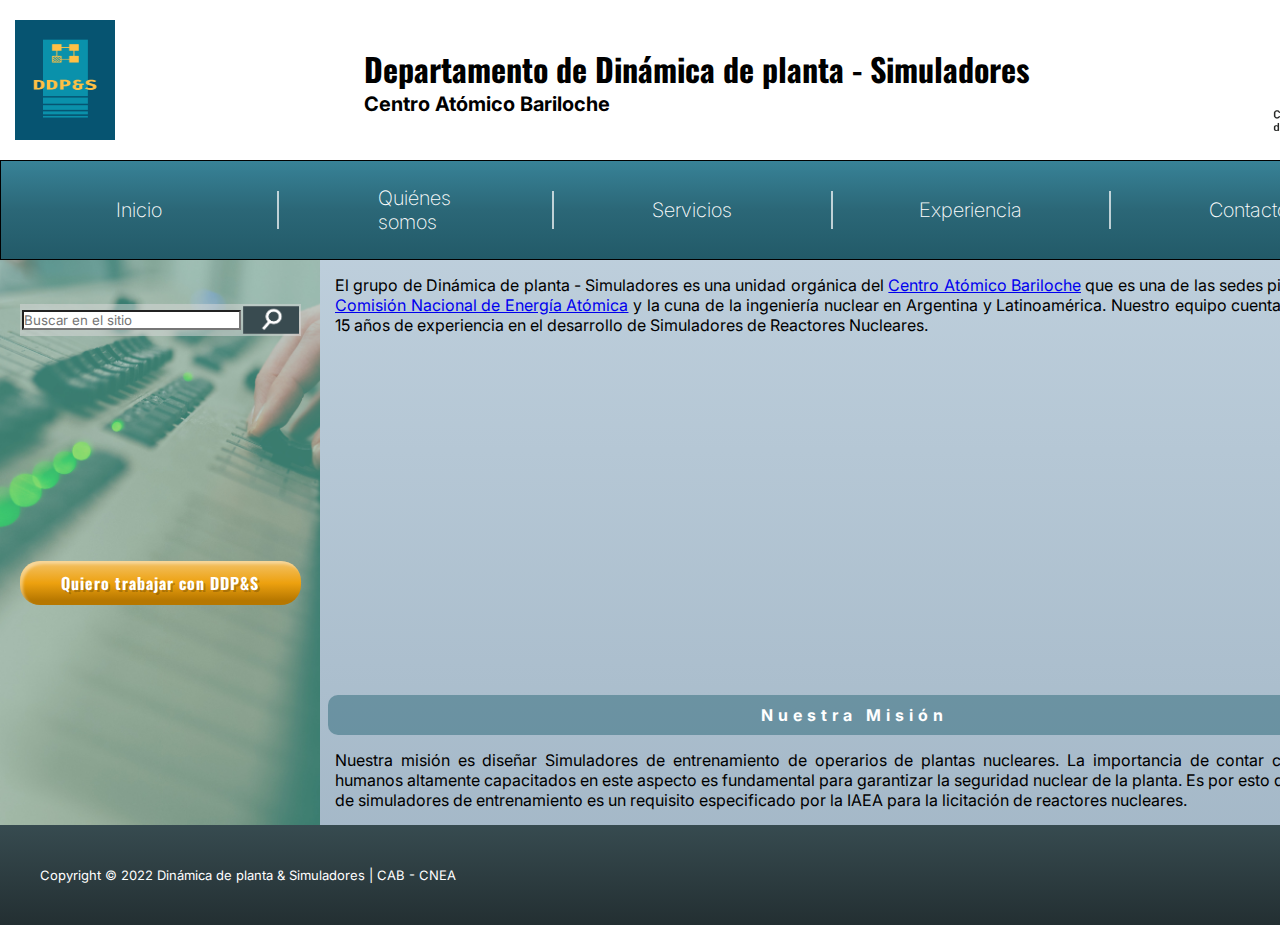
<file: index.html>
<!DOCTYPE html>
<html lang="en">

<head>
    <meta charset="UTF-8">
    <meta http-equiv="X-UA-Compatible" content="IE=edge">
    <meta name="viewport" content="width=device-width, initial-scale=1.0">
    <meta keywords="Dinámica de Planta, Control, Tecnología, Reactores Nucleares, Reactor Nuclear, CNEA, Simuladores"><!--las keywords van separadas por comas--> 
    <meta name="description" content="Bienvenido al sitio web del grupo de dinámica de planta y Simuladores del Centro Atómico Bariloche. Nuestra misión es crear simuladores de entrenamiento para operarios de reactores nucleares de investigación y de potencia.">
    <title>Dinámica de planta y Simuladores</title>
    <!-- link de bootstrap -->
    <!--tiene que ir ARRIBA del link a nuestro stylesheet para poder pisar los estilos nativos de bootstrap-->
     <link
    href="https://cdn.jsdelivr.net/npm/bootstrap@5.2.0-beta1/dist/css/bootstrap.min.css"
    rel="stylesheet"
    integrity="sha384-0evHe/X+R7YkIZDRvuzKMRqM+OrBnVFBL6DOitfPri4tjfHxaWutUpFmBp4vmVor"
    crossorigin="anonymous"
    />

    <!-- Ícono de pestaña -->
    <link rel="shortcut icon" href="media/Logo_DDPYS_v2.png">
    <link rel="stylesheet" href="css/styles.css">
</head>

<body>
    <header>
    <!--Esto va arriba de la página web-->
        <img id="logo_DDPyS" src="media/Logo_DDPYS_v2_narrow.png" alt="Logo DDP&S" width="80px" height="120px">
        <section class="titles">
            <h1>Departamento de Dinámica de planta - Simuladores</h1>
            <h2>Centro Atómico Bariloche</h2>  
        </section>
        <img class="logo" src="media/logo_CNEA_texto.png" alt="Logo CNEA" width="120px" height="120px">
        <img class="logoMobile" src="media/logo_CNEA_vectorial.png" alt="Logo CNEA" width="120px" height="120px">               
    </header>
    <nav id="desktopNav">
        <!-- Listas -->
        <!-- Lista Desordenada de enlaces relativos -->
        <ul class="navMenu">
            <li class="navButton">
                <a class="menuItem" href="index.html">Inicio</a>
            </li>
            <li class="navButtonDiv">
                <a class="menuItem" href="pages/quienes_somos.html">Quiénes somos</a>
            </li>
            <li class="navButtonDiv">
                <a class="menuItem" href="pages/servicios.html">Servicios</a>
            </li>
            <li class="navButtonDiv">
                <a class="menuItem" href="pages/experiencia.html">Experiencia</a>
            </li>
            <li class="navButtonDiv">
                <a class="menuItem" href="pages/contacto.html">Contacto</a>
            </li>
        </ul>
    </nav>
    <nav class="navbar navbar-expand-lg navbar-dark" id="mobileNav" ><!--comentario para ejemplo github--> 
        <!-- Listas -->
        <!-- Lista Desordenada de enlaces relativos -->
        <div class="container-fluid">
            <div class="mainMenuMobile">
                <button class="navbar-toggler" type="button" data-bs-toggle="collapse" data-bs-target="#navbarTogglerDemo02" aria-controls="navbarTogglerDemo02" aria-expanded="true" aria-label="Toggle navigation">
                    Menú principal<!--cómo evito que se forme un recuadro blanco cuando lo cliqueo?-->
                </button>
                | <!-- divisor provisorio-->
                <button class="navbar-toggler" type="button" data-bs-toggle="collapse" data-bs-target="#navbarTogglerDemo03" aria-controls="navbarTogglerDemo02" aria-expanded="true" aria-label="Toggle navigation">
                    <input type="image" src="media/search_button.png" height="40px" width="80">
                </button>
            </div>
            <div class="collapse navbar-collapse" id="navbarTogglerDemo02">
                <ul class="navbar-nav me-auto mb-2 mb-lg-0">
                    <li class="nav-item">
                        <a class="nav-link disabled" href="index.html">Inicio</a></a>
                    </li>
                    <li class="nav-item">
                        <a class="nav-link" href="pages/quienes_somos.html">Quiénes somos</a></a>
                    </li>
                    <li class="nav-item">
                        <a class="nav-link" href="pages/servicios.html">Servicios</a></a>
                    </li>
                    <li class="nav-item">
                        <a class="nav-link" href="pages/experiencia.html">Experiencia</a>
                    </li>
                    <li class="nav-item">
                        <a class="nav-link"  href="pages/contacto.html">Contacto</a>
                    </li>
                </ul>
            </div>
            <div class="collapse navbar-collapse" id="navbarTogglerDemo03">
                <form class="d-flex" role="search" class="searchBar">
                    <input class="form-control me-2" type="search" placeholder="Buscar en el sitio" aria-label="Search">
                </form>
            </div>
        </div>
    </nav>
    <aside>
        <!-- Barra de búsqueda -->
        <form class="searchBar" action="" method="GET" enctype="multipart/form-data">
            <input class="searchField" type="text" placeholder="Buscar en el sitio">
            <input class="searchIcon" type="image" src="media/search_button.png">
        </form>
        <!--Boton quiero trabajar con DDP&S-->
        <a class="enfasisButton" href="pages/contacto.html">Quiero trabajar con DDP&S</a> 
        <!--Si es posible, dentro del alcance del curso, sería bueno que ya rellene automáticamente algunos campos si se accede a contacto desde este botón-->      
    </aside>
    <article>    
        <!--Parrafo de presentación-->
        <div id="articleTop">
            <a class="enfasisButtonBody" href="pages/contacto.html">Quiero trabajar con<br>DDP&S</a> 
            <p>
                El grupo de Dinámica de planta - Simuladores es una unidad orgánica del 
                <a href="https://www.argentina.gob.ar/cnea/cab" target="_blank">Centro Atómico Bariloche</a> que es una 
                de las sedes pioneras de la <a href="https://www.argentina.gob.ar/cnea" target="_blank">Comisión Nacional de Energía Atómica</a> 
                y la cuna de la ingeniería nuclear en Argentina y Latinoamérica. Nuestro equipo cuenta con más de 15 años de 
                experiencia en el desarrollo de Simuladores de Reactores Nucleares.
            </p>
            <iframe class="videoDesktop" width="560px" height="315px" src="https://www.youtube.com/embed/nq5BExjtbso" title="YouTube video player" frameborder="0" allow="accelerometer; autoplay; clipboard-write; encrypted-media; gyroscope; picture-in-picture" allowfullscreen></iframe>
            <iframe class="videoMobile" width="316px" height="180px" src="https://www.youtube.com/embed/nq5BExjtbso" title="YouTube video player" frameborder="0" allow="accelerometer; autoplay; clipboard-write; encrypted-media; gyroscope; picture-in-picture" allowfullscreen></iframe>
        </div>
        <h3 class="subtitle">Nuestra Misión</h3>
        <p>
            Nuestra misión es diseñar Simuladores de entrenamiento de operarios de plantas
            nucleares. La importancia de contar con recursos humanos altamente capacitados en
            este aspecto es fundamental para garantizar la seguridad nuclear de la planta. Es por esto que el diseño de
            simuladores de entrenamiento es un requisito especificado por la IAEA para la licitación de
            reactores nucleares. 
        </p>
    </article>
    <footer id="pie">
        Copyright © 2022 Dinámica de planta & Simuladores | CAB - CNEA
    </footer>
    <!-- JavaScript Bundle with Popper -->
    <script
        src="https://cdn.jsdelivr.net/npm/bootstrap@5.2.0-beta1/dist/js/bootstrap.bundle.min.js"
        integrity="sha384-pprn3073KE6tl6bjs2QrFaJGz5/SUsLqktiwsUTF55Jfv3qYSDhgCecCxMW52nD2"
        crossorigin="anonymous">
    </script>
    <script>var scroll = new SmoothScroll('a[href*="#"]');</script>
</body>
</html>
</file>
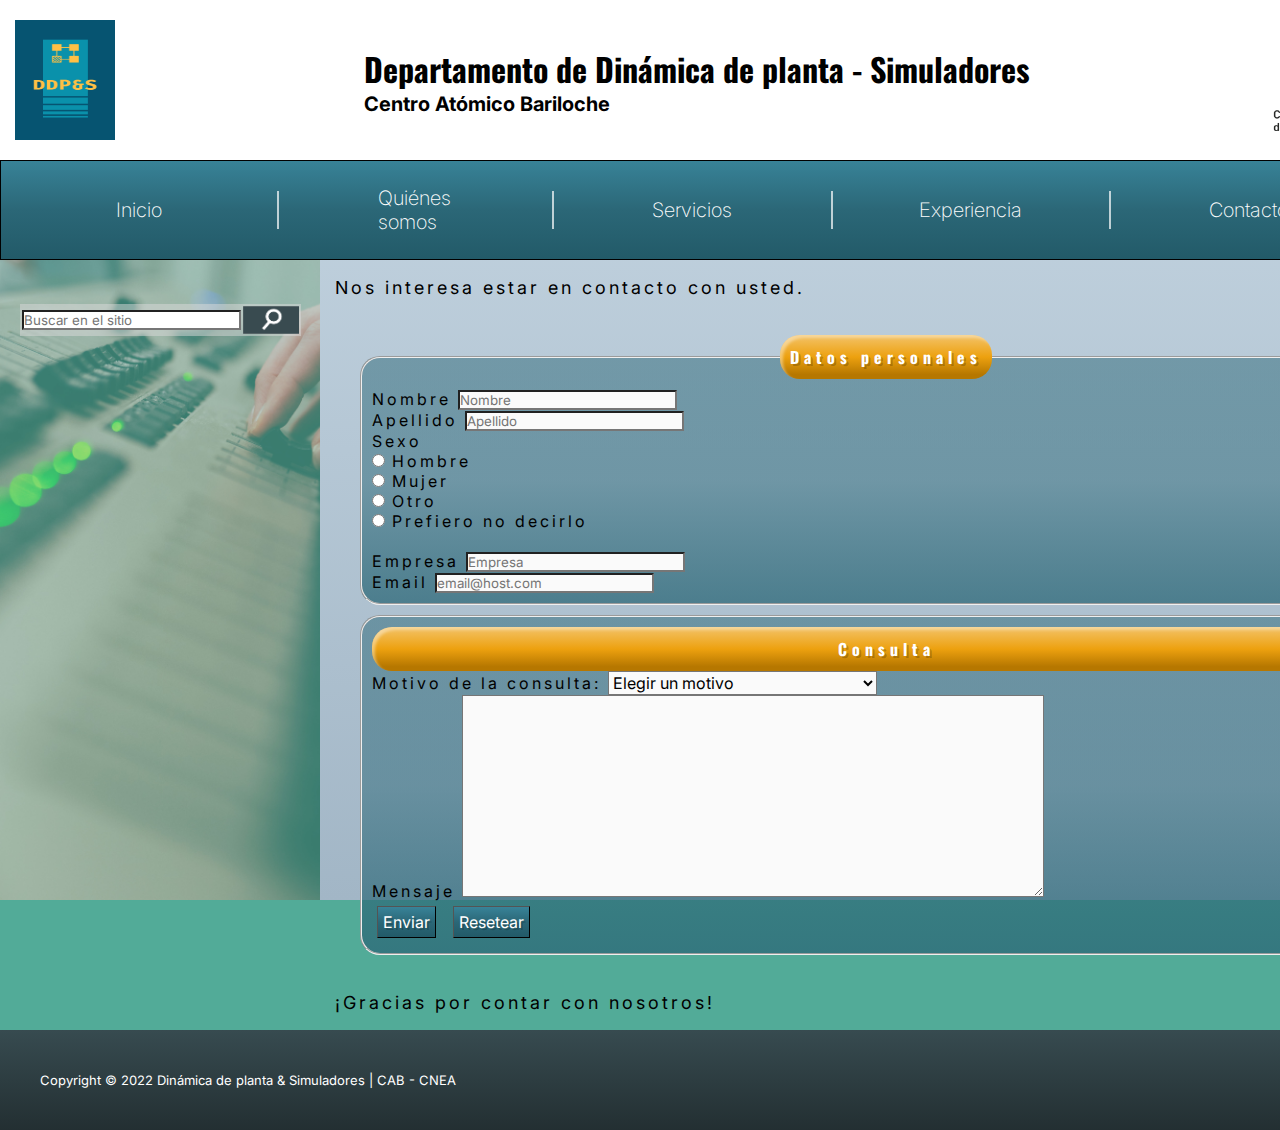
<file: pages/contacto.html>
<!DOCTYPE html>
<html lang="en">

<head>
    <meta charset="UTF-8">
    <meta http-equiv="X-UA-Compatible" content="IE=edge">
    <meta name="viewport" content="width=device-width, initial-scale=1.0">
    <meta keywords="Dinámica de Planta, Simuladores, Control, CNEA, Comisión Nacional de Energía Atómica, Simuladores, Contacto">
    <meta name="description" content="Nos interesa estar en contacto con usted y responder sus consultas. Contáctenos para realizar una visita a nuestras instalaciones, solicitar un servicio o si está interesado en formar parte de nuestro equipo.">
    <title>DDP&S - Contacto</title>
    <!-- link de bootstrap -->
    <!--tiene que ir ARRIBA del link a nuestro stylesheet para poder pisar los estilos nativos de bootstrap-->
    <link
    href="https://cdn.jsdelivr.net/npm/bootstrap@5.2.0-beta1/dist/css/bootstrap.min.css"
    rel="stylesheet"
    integrity="sha384-0evHe/X+R7YkIZDRvuzKMRqM+OrBnVFBL6DOitfPri4tjfHxaWutUpFmBp4vmVor"
    crossorigin="anonymous"
    />
    <!-- Ícono de pestaña -->
    <link rel="shortcut icon" href="../media/Logo_DDPYS_v2.png">
    <link rel="stylesheet" href="../css/styles.css">
</head>

<body>
    <header>
        <!--Esto va arriba de la página web-->
        <img id="logo_DDPyS" src="../media/Logo_DDPYS_v2_narrow.png" alt="Logo DDP&S" width="80px" height="120">
        <section class="titles">
            <h1>Departamento de Dinámica de planta - Simuladores</h1>
            <h2>Centro Atómico Bariloche</h2>
        </section>
        <img class="logo" src="../media/logo_CNEA_texto.png" alt="Logo CNEA" width="120px" height="120">              
        <img class="logoMobile" src="../media/logo_CNEA_vectorial.png" alt="Logo CNEA" width="120px" height="120px">               
    </header>
    <nav id="desktopNav">
        <!-- Lista Desordenada de enlaces relativos -->
        <ul class="navMenu">
            <li class="navButton">
                <a class="menuItem" href="../index.html">Inicio</a>
            </li>
            <li class="navButtonDiv">
                <a class="menuItem" href="quienes_somos.html">Quiénes somos</a>
            </li>
            <li class="navButtonDiv">
                <a class="menuItem" href="servicios.html">Servicios</a>
            </li>
            <li class="navButtonDiv">
                <a class="menuItem" href="experiencia.html">Experiencia</a>
            </li>
            <li class="navButtonDiv">
                <a class="menuItem" href="contacto.html">Contacto</a>
            </li>
        </ul>
    </nav>
    <nav class="navbar navbar-expand-lg navbar-dark" id="mobileNav" >
        <!-- Lista Desordenada de enlaces relativos -->
        <div class="container-fluid">
            <div class="mainMenuMobile">
                <button class="navbar-toggler" type="button" data-bs-toggle="collapse" data-bs-target="#navbarTogglerDemo02" aria-controls="navbarTogglerDemo02" aria-expanded="true" aria-label="Toggle navigation">
                    Menú principal<!--cómo evito que se forme un recuadro blanco cuando lo cliqueo?-->
                </button>
                | <!-- divisor provisorio-->
                <button class="navbar-toggler" type="button" data-bs-toggle="collapse" data-bs-target="#navbarTogglerDemo03" aria-controls="navbarTogglerDemo02" aria-expanded="true" aria-label="Toggle navigation">
                    <input type="image" src="../media/search_button.png" height="40px" width="80">
                </button>
            </div>
            <div class="collapse navbar-collapse" id="navbarTogglerDemo02">
                <ul class="navbar-nav me-auto mb-2 mb-lg-0">
                    <li class="nav-item">
                        <a class="nav-link" href="../index.html">Inicio</a></a>
                    </li>
                    <li class="nav-item">
                        <a class="nav-link" href="quienes_somos.html">Quiénes somos</a></a>
                    </li>
                    <li class="nav-item">
                        <a class="nav-link" href="servicios.html">Servicios</a></a>
                    </li>
                    <li class="nav-item">
                        <a class="nav-link" href="experiencia.html">Experiencia</a>
                    </li>
                    <li class="nav-item">
                        <a class="nav-link disabled"  href="contacto.html">Contacto</a>
                    </li>
                </ul>
            </div>
            <div class="collapse navbar-collapse" id="navbarTogglerDemo03">
                <form class="d-flex" role="search" class="searchBar">
                    <input class="form-control me-2" type="search" placeholder="Buscar en el sitio" aria-label="Search">
                </form>
            </div>
        </div>
    </nav>
    <aside>
        <!-- Barra de búsqueda -->
        <form class="searchBar" action="" method="GET" enctype="multipart/form-data">
            <input class="searchField" type="text" placeholder="Buscar en el sitio">
            <input class="searchIcon" type="image" src="../media/search_button.png">
        </form>
    </aside>
    <article>
        <div class="textoContacto">
            Nos interesa estar en contacto con usted.
        </div>
        <!--formulario bootstrap-->
        <form class="formContacto" action="" method="GET" enctype="multipart/form-data">
            <fieldset class="row">
                <legend class="fieldTitle col-sm-12 col-lg-12">Datos personales</legend>
                <div class="mb-3 col-sm-12 col-lg-6">
                    <label for="inputName" class="form-label">Nombre</label>
                    <input type="text" class="form-control" id="inputName" placeholder="Nombre">
                </div>
                <div class="mb-3 col-sm-12 col-lg-6">
                    <label for="inputSurname" class="form-label">Apellido</label>
                    <input type="text" class="form-control" id="inputSurname" placeholder="Apellido">
                </div>
                <legend class="col-form-label col-3 col-sm-3 col-lg-3 pt-0">Sexo</legend> 
                <div class="radioDesktop col-sm-9 col-lg-9">
                    <div class="form-check form-check-inline">
                        <input class="form-check-input" type="radio" name="gridRadios" id="hombre" value="option1" checked>
                        <label class="form-check-label" for="hombre">
                            Hombre
                        </label>
                    </div>
                    <div class="form-check form-check-inline">
                        <input class="form-check-input" type="radio" name="gridRadios" id="mujer" value="option2">
                        <label class="form-check-label" for="mujer">
                            Mujer
                        </label>
                    </div>
                    <div class="form-check form-check-inline">
                        <input class="form-check-input" type="radio" name="gridRadios" id="otro" value="option3">
                        <label class="form-check-label" for="otro">
                            Otro
                        </label>
                    </div>
                    <div class="form-check form-check-inline">
                        <input class="form-check-input" type="radio" name="gridRadios" id="nsnc" value="option3">
                        <label class="form-check-label" for="nsnc">
                            Prefiero no decirlo
                        </label>
                    </div>
                </div>
                <div class="radioMobile col-9 col-sm-9 col-lg-9">
                    <div class="form-check">
                        <input class="form-check-input" type="radio" name="gridRadios" id="hombre" value="option1" checked>
                        <label class="form-check-label" for="hombre">
                            Hombre
                        </label>
                    </div>
                    <div class="form-check">
                        <input class="form-check-input" type="radio" name="gridRadios" id="mujer" value="option2">
                        <label class="form-check-label" for="mujer">
                            Mujer
                        </label>
                    </div>
                    <div class="form-check">
                        <input class="form-check-input" type="radio" name="gridRadios" id="otro" value="option3">
                        <label class="form-check-label" for="otro">
                            Otro
                        </label>
                    </div>
                    <div class="form-check">
                        <input class="form-check-input" type="radio" name="gridRadios" id="nsnc" value="option3">
                        <label class="form-check-label" for="nsnc">
                            Prefiero no decirlo
                        </label>
                    </div>
                </div>
                <div class="mb-3 col-sm-12 col-lg-6">
                    <label for="inputCompany" class="form-label">Empresa</label>
                    <input type="text" class="form-control" id="inputCompany" placeholder="Empresa">
                </div>
                <div class="mb-3 col-sm-12 col-lg-6">
                    <label for="inputEmail" class="form-label">Email</label>
                    <input type="email" class="form-control" id="inputEmail" placeholder="email@host.com">
                </div>
            </fieldset>
            <fieldset class="row mb-3">
                <div class="mb-3">
                    <legend class="fieldTitle col-sm-12 col-lg-12">Consulta</legend>
                    <label for="motivo">Motivo de la consulta:</label>
                    <select name="motivo" class="form-select" aria-label="Default select example">
                        <optgroup>
                            <option selected disabled>Elegir un motivo</option>
                            <option value="contratar servicio">Quiero contratar un servicio</option>
                            <option value="formar parte">Quiero formar parte del equipo</option>
                            <option value="Otro">Otro</option>
                        </optgroup>
                    </select>
                </div>
                <div class="mb-3">
                    <label for="consulta" class="form-label">Mensaje</label>
                    <textarea name="msj" class="form-control" id="consulta" rows="3"></textarea>
                </div>
                <div class="mb-3 d-grid gap-2 d-flex justify-content-center justify-content-sm-end">
                    <input class="button btn btn-primary col-5 col-sm-3 col-lg-3" type="submit" value="Enviar">
                    <input class="button btn btn-primary col-5 col-sm-3 col-lg-3" type="reset" value="Resetear">
                </div>
            </fieldset>
        </form>
        <div class="textoContacto">
            ¡Gracias por contar con nosotros!
        </div>        
    </article>
    <footer id="pie">
            Copyright © 2022 Dinámica de planta & Simuladores | CAB - CNEA
    </footer>
    <!-- JavaScript Bundle with Popper -->
    <script
        src="https://cdn.jsdelivr.net/npm/bootstrap@5.2.0-beta1/dist/js/bootstrap.bundle.min.js"
        integrity="sha384-pprn3073KE6tl6bjs2QrFaJGz5/SUsLqktiwsUTF55Jfv3qYSDhgCecCxMW52nD2"
        crossorigin="anonymous">
    </script>
    <script>var scroll = new SmoothScroll('a[href*="#"]');</script>
</body>
</html>
</file>
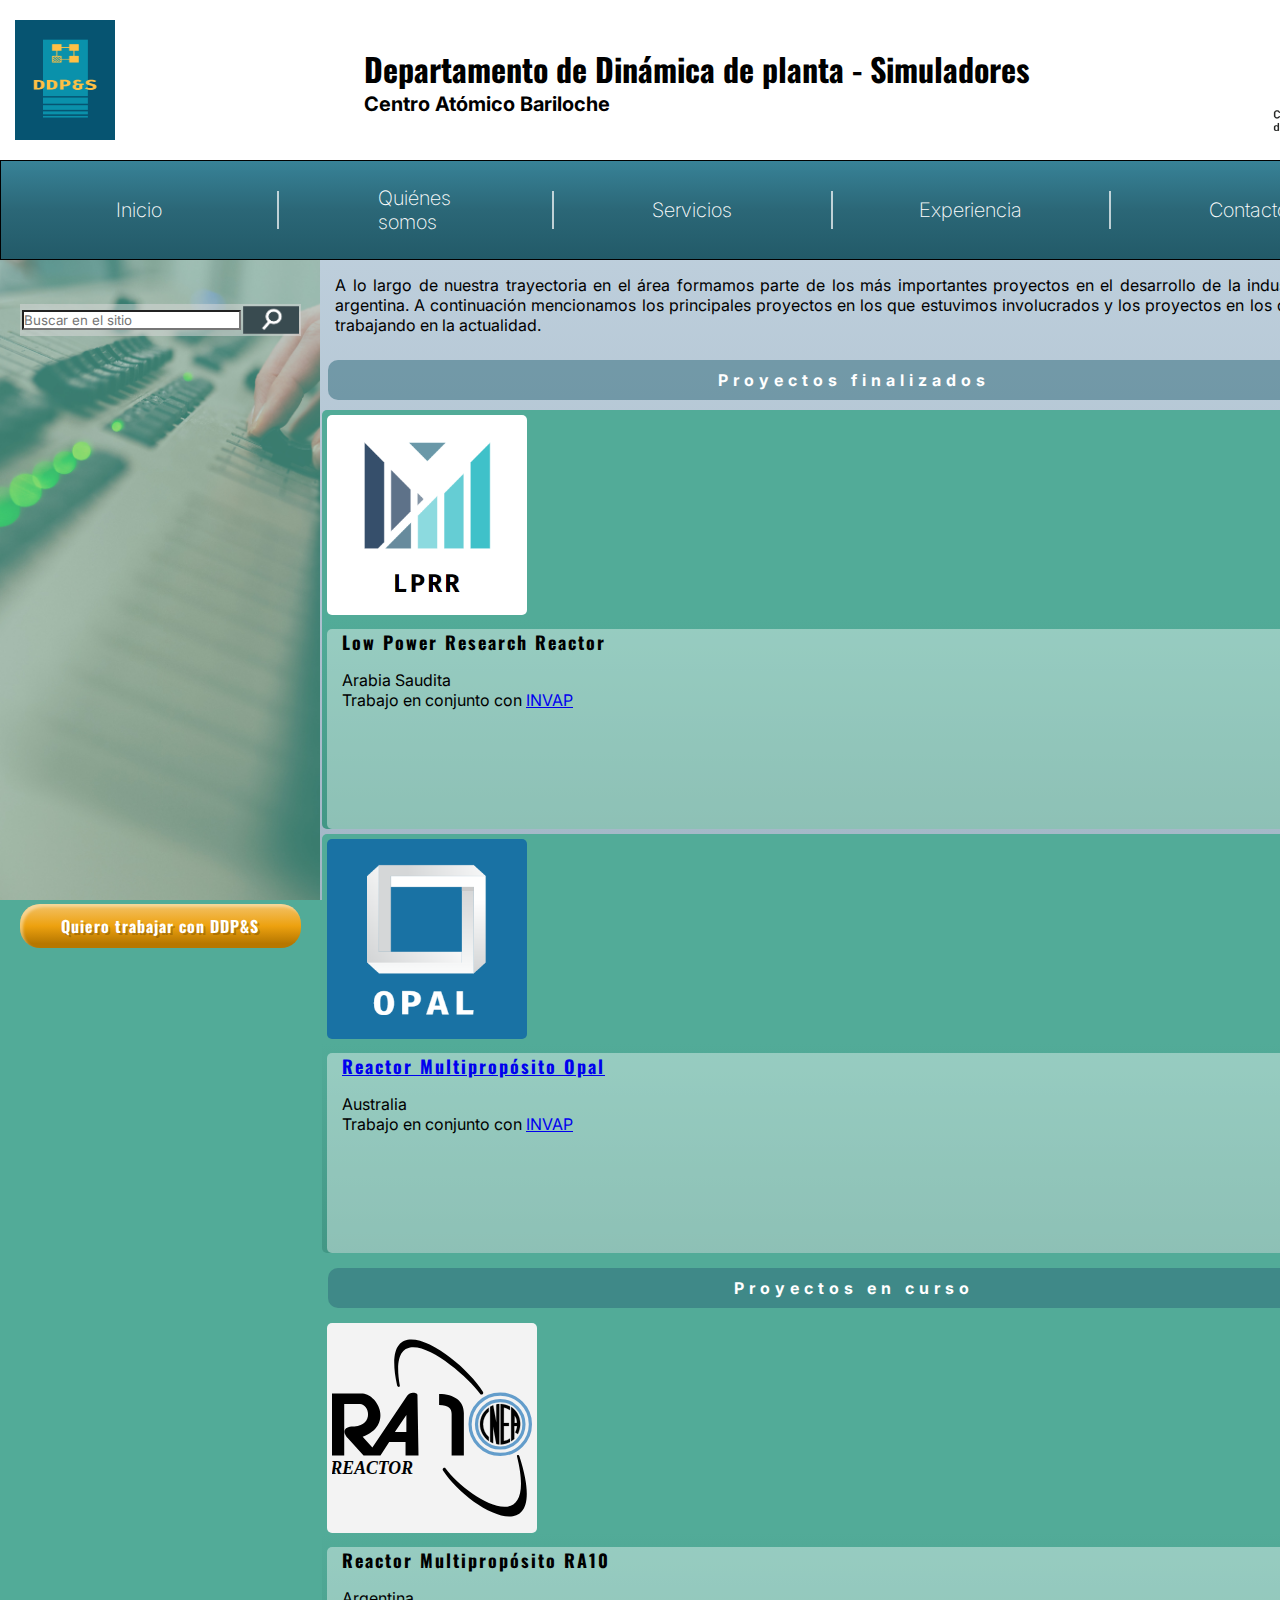
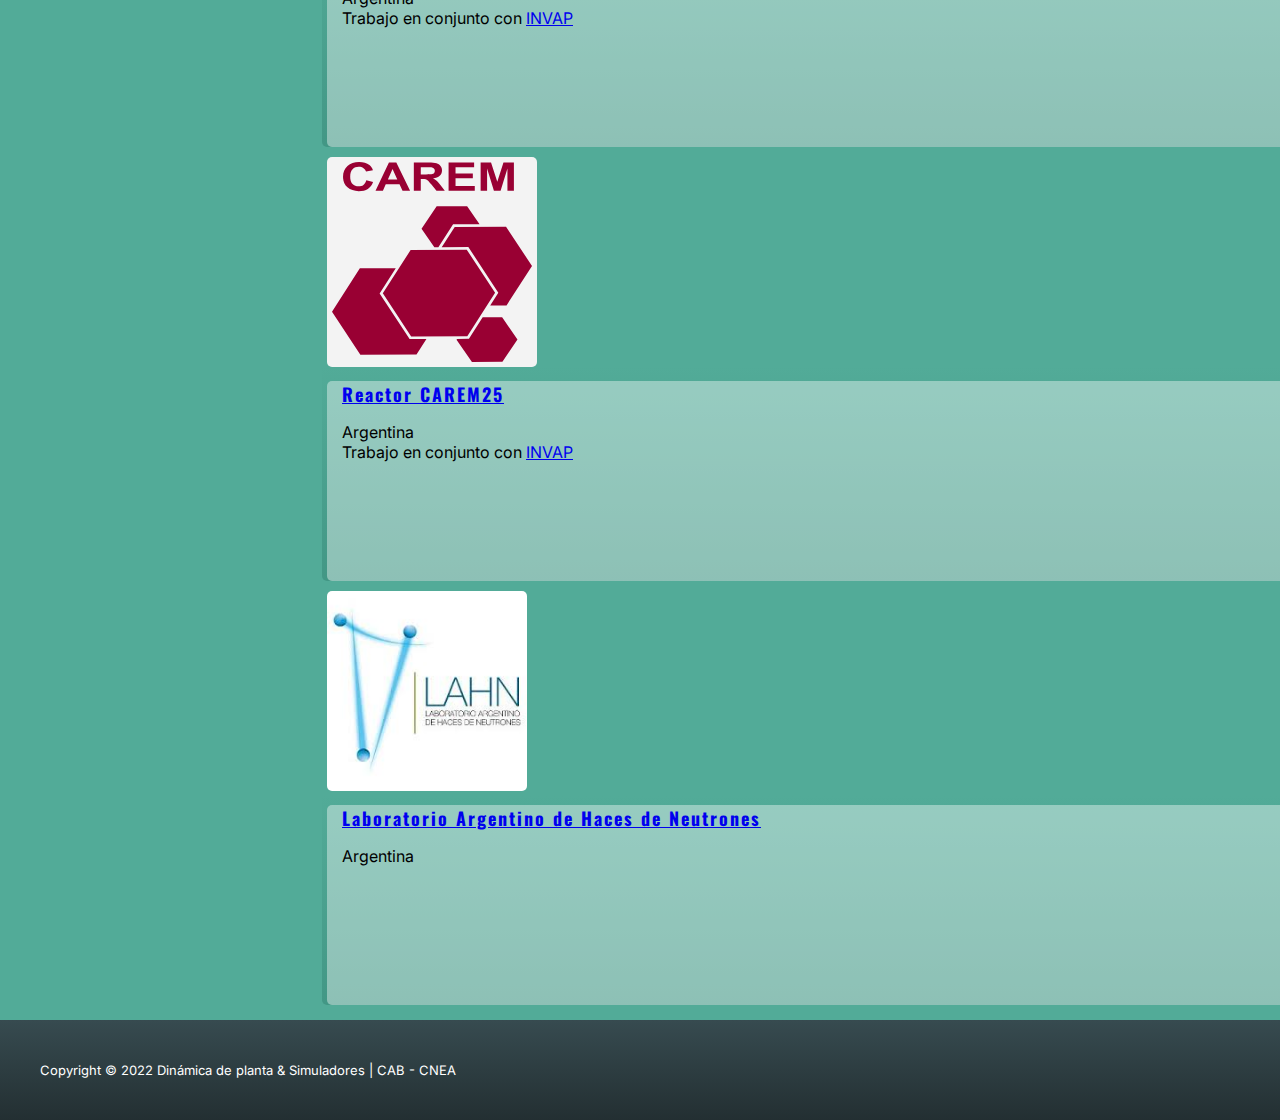
<file: pages/experiencia.html>
<!DOCTYPE html>
<html lang="en">

<head>
    <meta charset="UTF-8">
    <meta http-equiv="X-UA-Compatible" content="IE=edge">
    <meta name="viewport" content="width=device-width, initial-scale=1.0">
    <meta keywords="Dinámica de Planta, Reactores Nucleares, CNEA, Comisión Nacional de Energía Atómica, Simuladores, CAREM, 
    LAHN, Laboratorio Argentino de Haces de Neutrones, LPRR, Low Power Research reactor, RA10, Reactor Argentino 10, OPAL">
    <meta name="description" content="Contamos con una amplia experiencia en el desarrollo de Simuladores de Reactores Nucleares tanto de investigación como de potencia. Formamos parte de los principales proyectos a nivel nacional e internacional.">
    <title>DDP&S - Experiencia</title>
    <!-- link de bootstrap -->
    <!--tiene que ir ARRIBA del link a nuestro stylesheet para poder pisar los estilos nativos de bootstrap-->
    <link
    href="https://cdn.jsdelivr.net/npm/bootstrap@5.2.0-beta1/dist/css/bootstrap.min.css"
    rel="stylesheet"
    integrity="sha384-0evHe/X+R7YkIZDRvuzKMRqM+OrBnVFBL6DOitfPri4tjfHxaWutUpFmBp4vmVor"
    crossorigin="anonymous"
    />
    <!-- Ícono de pestaña -->
    <link rel="shortcut icon" href="../media/Logo_DDPYS_v2.png">
    <link rel="stylesheet" href="../css/styles.css">
</head>

<body>
    <header>
        <!--Esto va arriba de la página web-->
        <img id="logo_DDPyS" src="../media/Logo_DDPYS_v2_narrow.png" alt="Logo DDP&S" width="80px" height="120">
        <section class="titles">
            <h1>Departamento de Dinámica de planta - Simuladores</h1>
            <h2>Centro Atómico Bariloche</h2>
        </section>
        <img class="logo" src="../media/logo_CNEA_texto.png" alt="Logo CNEA" width="120px" height="120">              
        <img class="logoMobile" src="../media/logo_CNEA_vectorial.png" alt="Logo CNEA" width="120px" height="120px">               
    </header>
    <nav id="desktopNav">
        <!-- Lista Desordenada de enlaces relativos -->
        <ul class="navMenu">
            <li class="navButton">
                <a class="menuItem" href="../index.html">Inicio</a>
            </li>
            <li class="navButtonDiv">
                <a class="menuItem" href="quienes_somos.html">Quiénes somos</a>
            </li>
            <li class="navButtonDiv">
                <a class="menuItem" href="servicios.html">Servicios</a>
            </li>
            <li class="navButtonDiv">
                <a class="menuItem" href="experiencia.html">Experiencia</a>
            </li>
            <li class="navButtonDiv">
                <a class="menuItem" href="contacto.html">Contacto</a>
            </li>
        </ul>
    </nav>
    <nav class="navbar navbar-expand-lg navbar-dark" id="mobileNav" ><!--comentario para ejemplo github--> 
        <!-- Listas -->
        <!-- Lista Desordenada de enlaces relativos -->
        <div class="container-fluid">
            <div class="mainMenuMobile">
                <button class="navbar-toggler" type="button" data-bs-toggle="collapse" data-bs-target="#navbarTogglerDemo02" aria-controls="navbarTogglerDemo02" aria-expanded="true" aria-label="Toggle navigation">
                    Menú principal<!--cómo evito que se forme un recuadro blanco cuando lo cliqueo?-->
                </button>
                | <!-- divisor provisorio-->
                <button class="navbar-toggler" type="button" data-bs-toggle="collapse" data-bs-target="#navbarTogglerDemo03" aria-controls="navbarTogglerDemo02" aria-expanded="true" aria-label="Toggle navigation">
                    <input type="image" src="../media/search_button.png" height="40px" width="80">
                </button>
            </div>
            <div class="collapse navbar-collapse" id="navbarTogglerDemo02">
                <ul class="navbar-nav me-auto mb-2 mb-lg-0">
                    <li class="nav-item">
                        <a class="nav-link" href="../index.html">Inicio</a></a>
                    </li>
                    <li class="nav-item">
                        <a class="nav-link" href="quienes_somos.html">Quiénes somos</a></a>
                    </li>
                    <li class="nav-item">
                        <a class="nav-link" href="servicios.html">Servicios</a></a>
                    </li>
                    <li class="nav-item">
                        <a class="nav-link disabled" href="experiencia.html">Experiencia</a>
                    </li>
                    <li class="nav-item">
                        <a class="nav-link"  href="contacto.html">Contacto</a>
                    </li>
                </ul>
            </div>
            <div class="collapse navbar-collapse" id="navbarTogglerDemo03">
                <form class="d-flex" role="search" class="searchBar">
                    <input class="form-control me-2" type="search" placeholder="Buscar en el sitio" aria-label="Search">
                </form>
            </div>
        </div>
    </nav>
    <aside>
        <!-- Barra de búsqueda -->
        <form class="searchBar" action="" method="GET" enctype="multipart/form-data">
            <input class="searchField" type="text" placeholder="Buscar en el sitio">
            <input class="searchIcon" type="image" src="../media/search_button.png">
        </form>
        <br>
        <!--Boton quiero trabajar con DDP&S-->
        <a class="enfasisButton" href="contacto.html">Quiero trabajar con DDP&S</a>
    </aside>
    <article>
        <div id="articleTop">
            <a class="enfasisButtonBody" href="contacto.html">Quiero trabajar con<br>DDP&S</a> 
            <p>
            A lo largo de nuestra trayectoria en el área formamos parte de los más importantes
            proyectos en el desarrollo de la industria nuclear argentina. A continuación mencionamos
            los principales proyectos en los que estuvimos involucrados y los proyectos en los que estamos 
            trabajando en la actualidad. 
            </p>
        </div>
        <h3 class="subtitle"> Proyectos finalizados</h3>
        <div class="card-container row row-cols-1 row-cols-md-2 g-4">
            <div class="col card-col">
                <div class="card cardProyect">
                    <img src="../media/Logo_LPRR.png" alt="Logo LPRR" class="card-img-top" width="100" height="100">
                    <div class="card-body">
                        <h4>Low Power Research Reactor</h4>
                        <p class="card-text">Arabia Saudita
                        <br>Trabajo en conjunto con <a href="https://www.invap.com.ar/" target="_blank">INVAP</a></p>
                    </div>
                </div>
            </div>
            <div class="col card-col">
                <div class="card cardProyect">
                    <img src="../media/Logo_OPAL.png" alt="Logo OPAL" class="card-img-top" width="200" height="200">
                    <div class="card-body">
                        <a href="https://www.ansto.gov.au/research/facilities/opal-multi-purpose-reactor" target="_blank"><h4>Reactor Multipropósito Opal</h4></a>
                        <p class="card-text">Australia
                            <br>Trabajo en conjunto con <a href="https://www.invap.com.ar/" target="_blank">INVAP</a>
                        </p>
                    </div>
                </div>
            </div>
        </div>
        <h3 class="subtitle">Proyectos en curso</h3>
        <div class="card-container row row-cols-1 row-cols-md-2 g-4">
            <div class="col card-col">
                <div class="card cardProyect">
                    <img src="../media/logo_RA10.svg" alt="Logo RA10" class="card-img-top svgLogo" width="200" height="200">
                    <div class="card-body">
                        <h4>Reactor Multipropósito RA10</h4>
                        <p class="card-text">Argentina
                            <br>Trabajo en conjunto con <a href="https://www.invap.com.ar/" target="_blank">INVAP</a></p>
                    </div>
                </div>
            </div>
            <div class="col card-col">
                <div class="card cardProyect">
                    <img src="../media/logo_CAREM.svg" alt="Logo CAREM" class="card-img-top svgLogo" width="200" height="200">
                    <div class="card-body">
                        <a href="https://www.argentina.gob.ar/cnea/ra10" target="_blank"><h4>Reactor CAREM25</h4></a>
                        <p class="card-text">Argentina
                            <br>Trabajo en conjunto con <a href="https://www.invap.com.ar/" target="_blank">INVAP</a></p>
                    </div>
                </div>
            </div>
            <div class="col card-col">
                <div class="card cardProyect">
                    <img src="../media/logo_LAHN.jpg" alt="Logo LAHN" class="card-img-top" width="200" height="200">
                    <div class="card-body">
                        <a href="https://www.argentina.gob.ar/cnea/ra10" target="_blank"><h4>Laboratorio Argentino de Haces de Neutrones</h4></a>
                        <p class="card-text">Argentina</p>
                    </div>
                </div>
            </div>
        </div>
    </article>
    <footer id="pie">
            Copyright © 2022 Dinámica de planta & Simuladores | CAB - CNEA
    </footer>
    <!-- JavaScript Bundle with Popper -->
    <script
        src="https://cdn.jsdelivr.net/npm/bootstrap@5.2.0-beta1/dist/js/bootstrap.bundle.min.js"
        integrity="sha384-pprn3073KE6tl6bjs2QrFaJGz5/SUsLqktiwsUTF55Jfv3qYSDhgCecCxMW52nD2"
        crossorigin="anonymous">
    </script>
    <script>var scroll = new SmoothScroll('a[href*="#"]');</script>
</body>
</html>
</file>
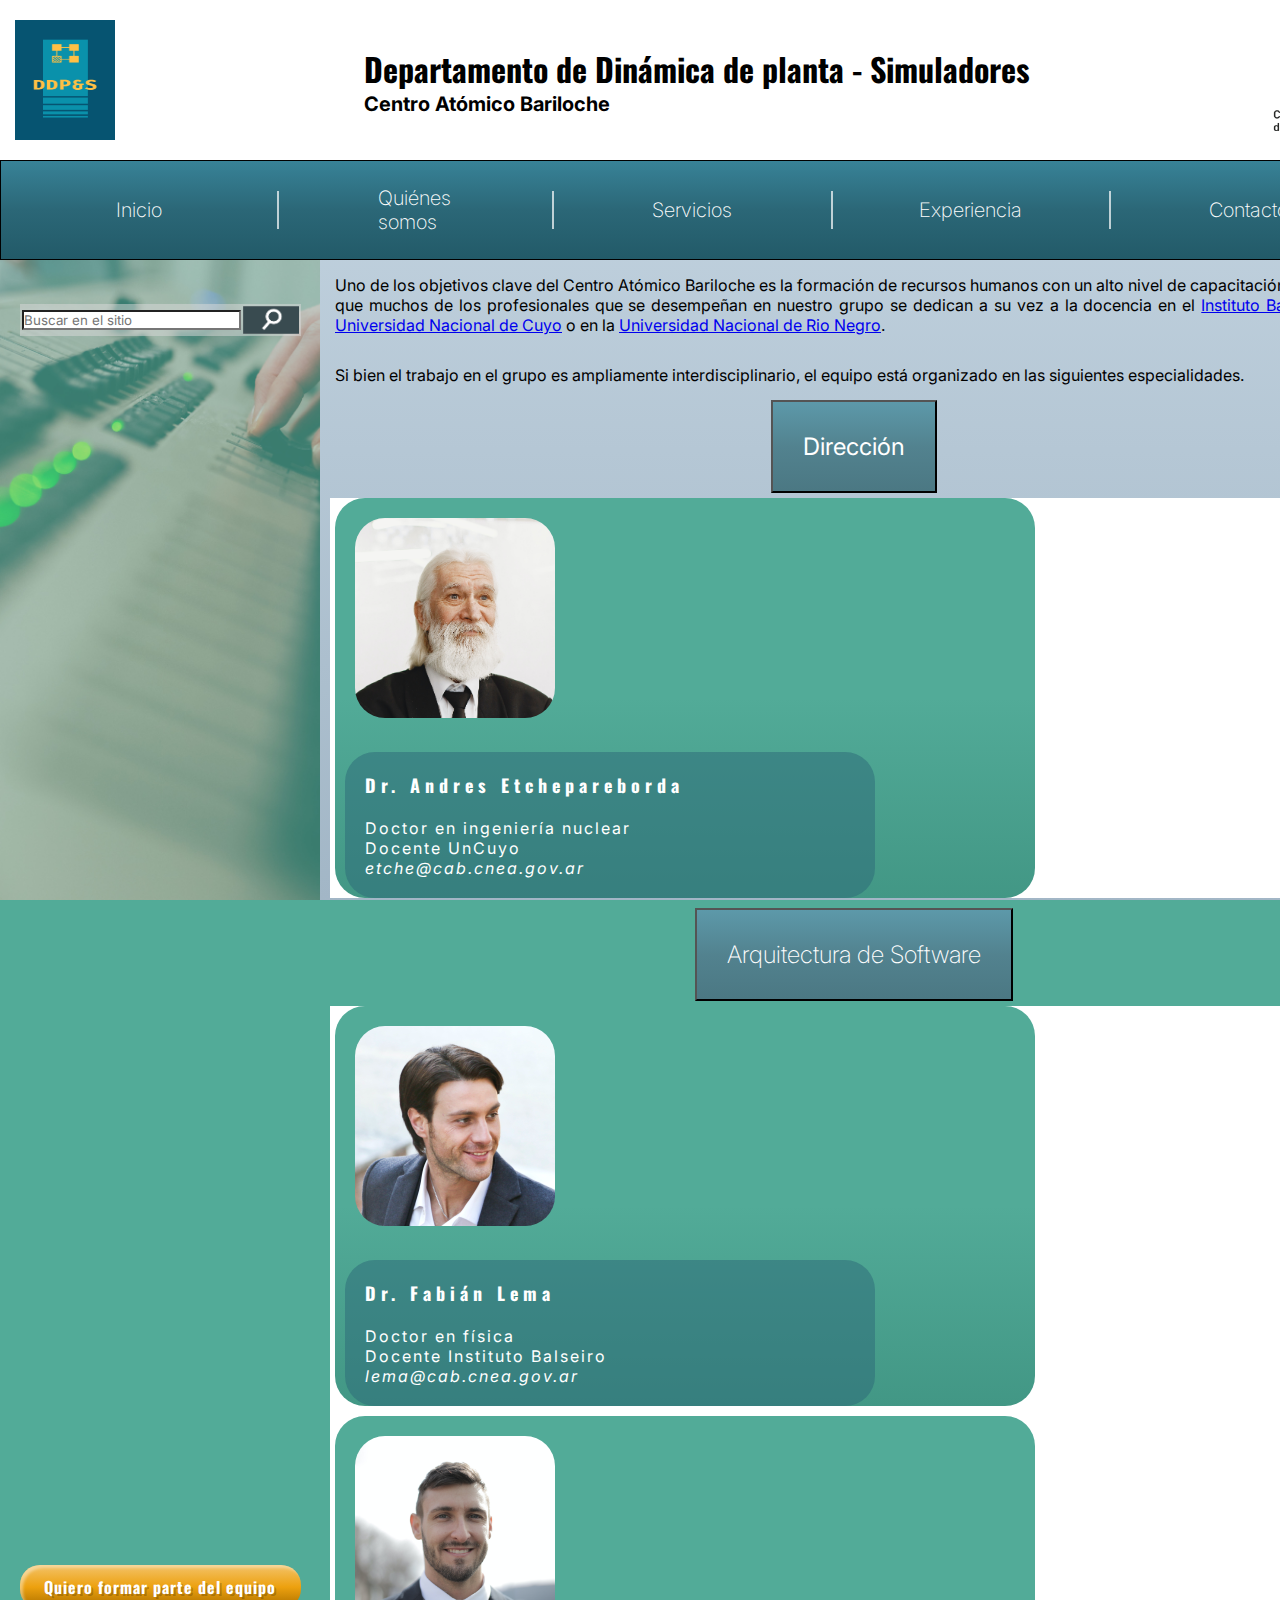
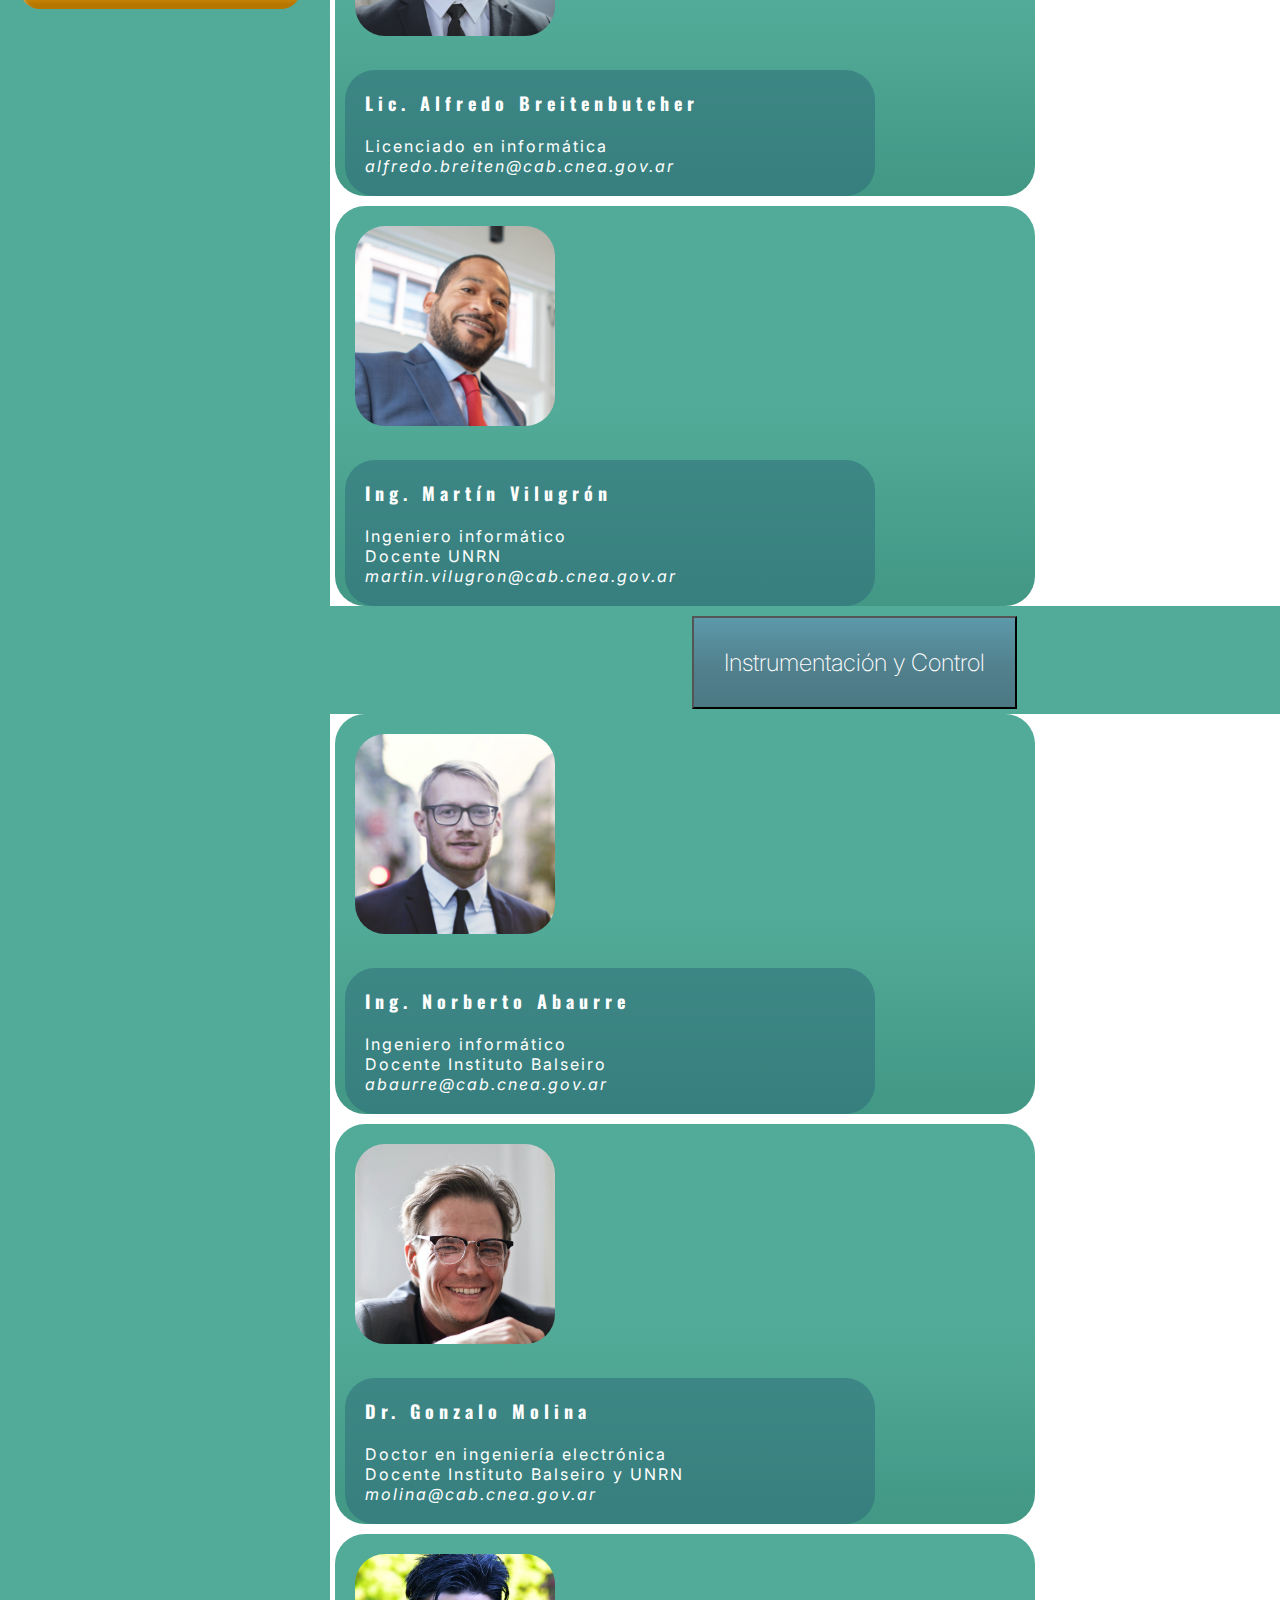
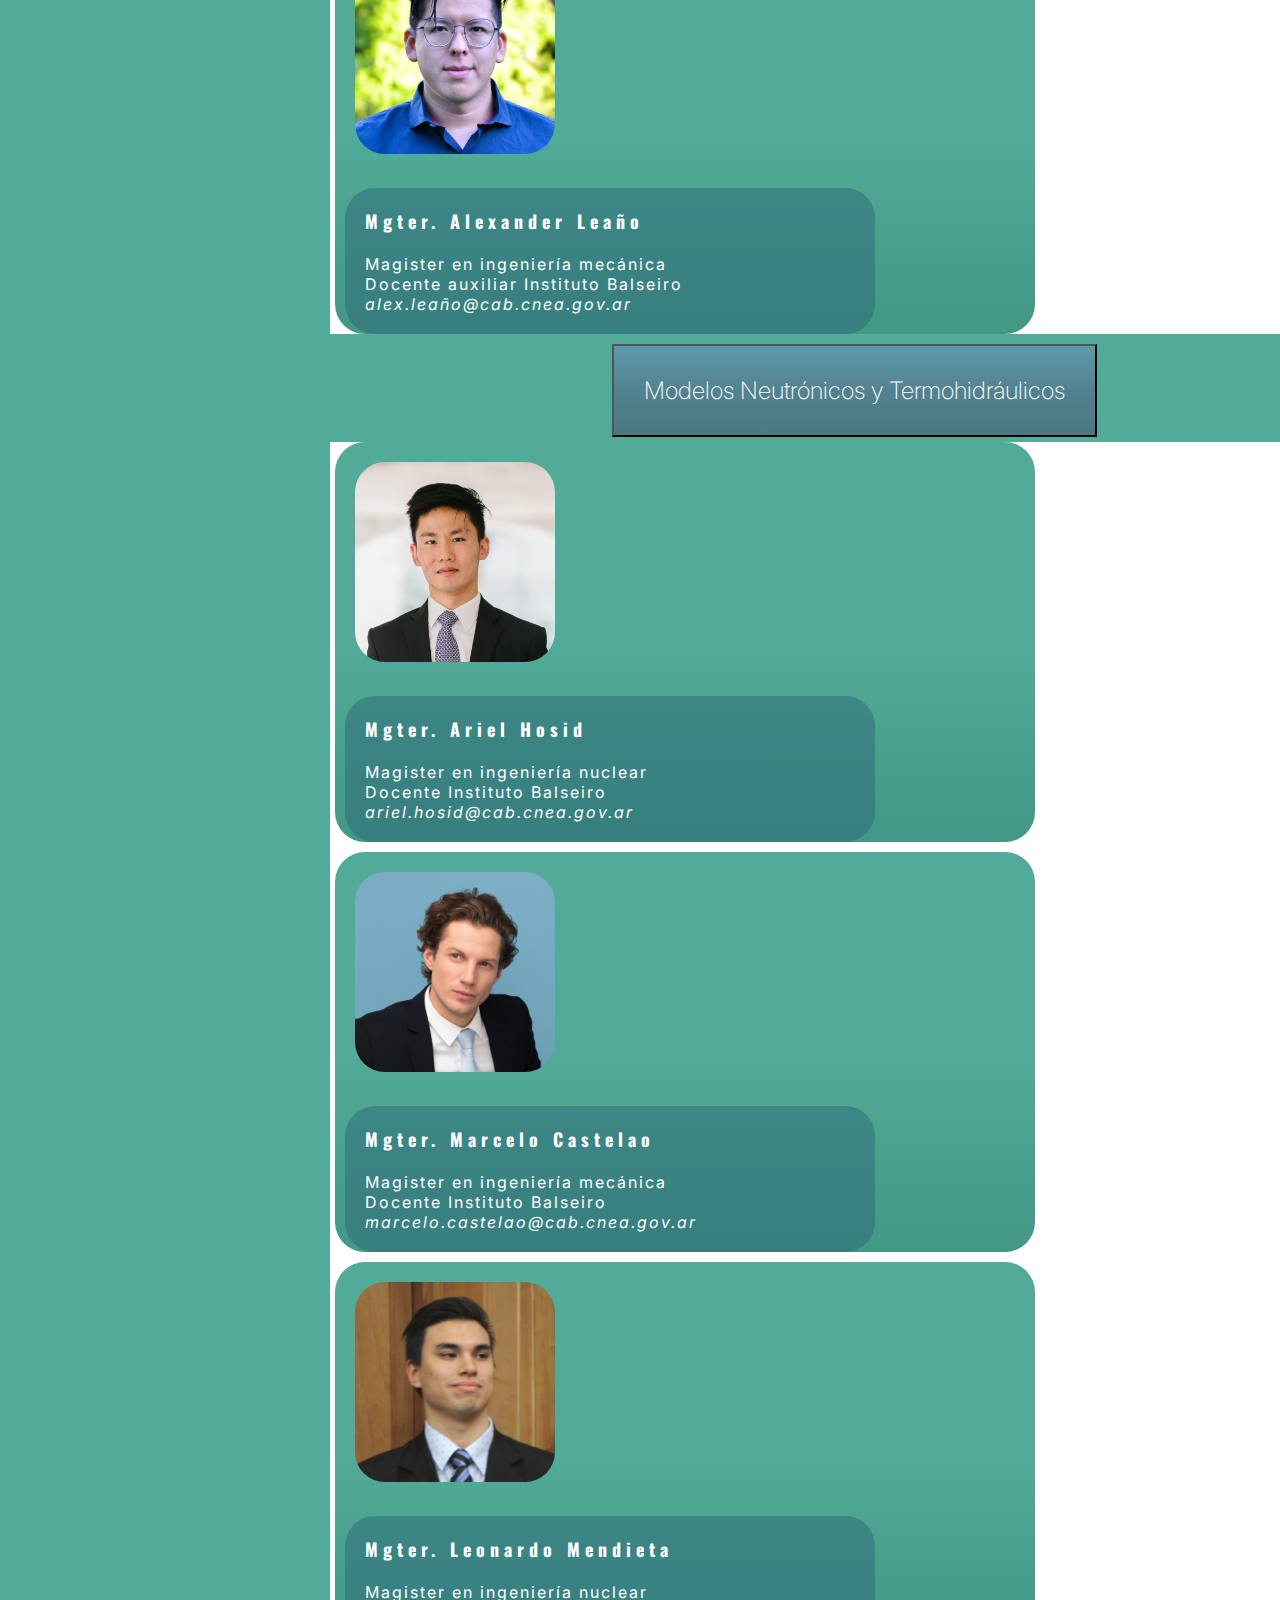
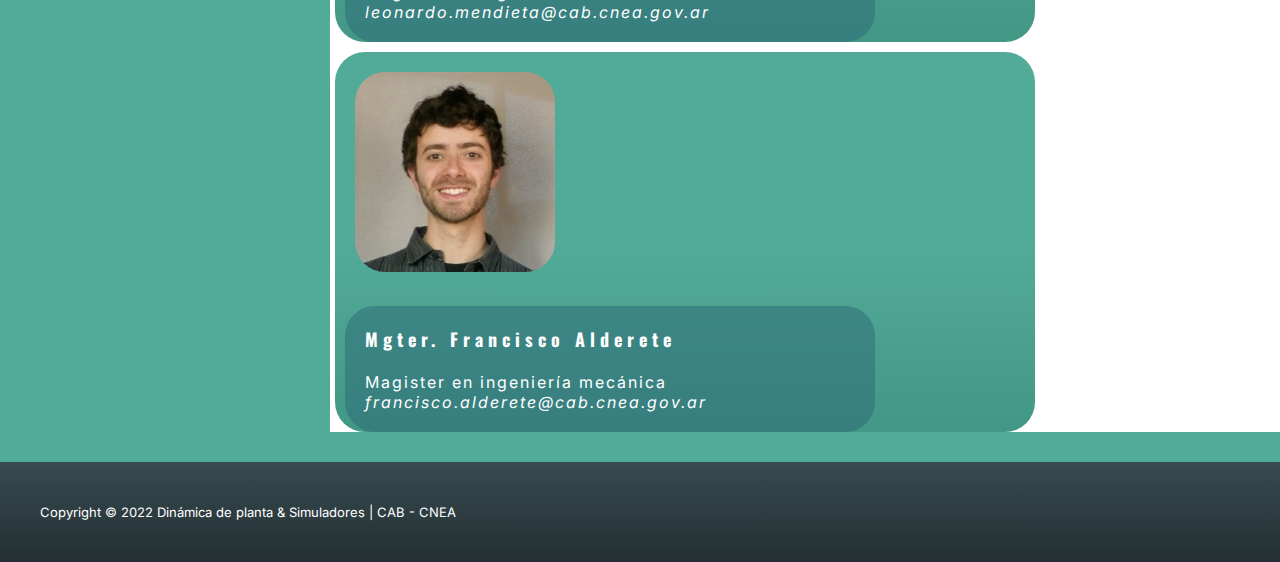
<file: pages/quienes_somos.html>
<!DOCTYPE html>
<html lang="en">

<head>
    <meta charset="UTF-8">
    <meta http-equiv="X-UA-Compatible" content="IE=edge">
    <meta name="viewport" content="width=device-width, initial-scale=1.0">
    <meta keywords="Dinámica de Planta, CNEA, Comisión Nacional de Energía Atómica, 
    Simuladores, Instituto Balseiro, UNRN, Universidad Nacional de Rio Negro, 
    Dirección, Arquitectura de Software, Instrumentación y Control, Modelística,
    RRHH, Recursos Humanos">
    <meta name="description" content="Somos el grupo de Dinámica de Planta y Simuladores del Centro Atómico Bariloche. Estamos comprometidos con la formación de recursos humanos de calidad en el sector nuclear Argentino.">
    <title>DDP&S - Quiénes Somos</title>
    <!-- link de bootstrap -->
    <!--tiene que ir ARRIBA del link a nuestro stylesheet para poder pisar los estilos nativos de bootstrap-->
    <link
    href="https://cdn.jsdelivr.net/npm/bootstrap@5.2.0-beta1/dist/css/bootstrap.min.css"
    rel="stylesheet"
    integrity="sha384-0evHe/X+R7YkIZDRvuzKMRqM+OrBnVFBL6DOitfPri4tjfHxaWutUpFmBp4vmVor"
    crossorigin="anonymous"
    />
    <!-- Ícono de pestaña -->
    <link rel="shortcut icon" href="../media/Logo_DDPYS_v2.png">
    <link rel="stylesheet" href="../css/styles.css">
</head>

<body>
    <header>
        <!--Esto va arriba de la página web-->
        <img id="logo_DDPyS" src="../media/Logo_DDPYS_v2_narrow.png" alt="Logo DDP&S" width="80px" height="120">
        <section class="titles">
            <h1>Departamento de Dinámica de planta - Simuladores</h1>
            <h2>Centro Atómico Bariloche</h2>
        </section>
        <img class="logo" src="../media/logo_CNEA_texto.png" alt="Logo CNEA" width="120px" height="120">              
        <img class="logoMobile" src="../media/logo_CNEA_vectorial.png" alt="Logo CNEA" width="120px" height="120px">               
    </header>
    <nav id="desktopNav">
        <!-- Lista Desordenada de enlaces relativos -->
        <ul class="navMenu">
            <li class="navButton">
                <a class="menuItem" href="../index.html">Inicio</a>
            </li>
            <li class="navButtonDiv">
                <a class="menuItem" href="quienes_somos.html">Quiénes somos</a>
            </li>
            <li class="navButtonDiv">
                <a class="menuItem" href="servicios.html">Servicios</a>
            </li>
            <li class="navButtonDiv">
                <a class="menuItem" href="experiencia.html">Experiencia</a>
            </li>
            <li class="navButtonDiv">
                <a class="menuItem" href="contacto.html">Contacto</a>
            </li>
        </ul>
    </nav>
    <nav class="navbar navbar-expand-lg navbar-dark" id="mobileNav" ><!--comentario para ejemplo github--> 
        <!-- Listas -->
        <!-- Lista Desordenada de enlaces relativos -->
        <div class="container-fluid">
            <div class="mainMenuMobile">
                <button class="navbar-toggler" type="button" data-bs-toggle="collapse" data-bs-target="#navbarTogglerDemo02" aria-controls="navbarTogglerDemo02" aria-expanded="true" aria-label="Toggle navigation">
                    Menú principal<!--cómo evito que se forme un recuadro blanco cuando lo cliqueo?-->
                </button>
                | <!-- divisor provisorio-->
                <button class="navbar-toggler" type="button" data-bs-toggle="collapse" data-bs-target="#navbarTogglerDemo03" aria-controls="navbarTogglerDemo02" aria-expanded="true" aria-label="Toggle navigation">
                    <input type="image" src="../media/search_button.png" height="40px" width="80">
                </button>
            </div>
            <div class="collapse navbar-collapse" id="navbarTogglerDemo02">
                <ul class="navbar-nav me-auto mb-2 mb-lg-0">
                    <li class="nav-item">
                        <a class="nav-link" href="../index.html">Inicio</a></a>
                    </li>
                    <li class="nav-item">
                        <a class="nav-link disabled" href="quienes_somos.html">Quiénes somos</a></a>
                    </li>
                    <li class="nav-item">
                        <a class="nav-link" href="servicios.html">Servicios</a></a>
                    </li>
                    <li class="nav-item">
                        <a class="nav-link" href="experiencia.html">Experiencia</a>
                    </li>
                    <li class="nav-item">
                        <a class="nav-link"  href="contacto.html">Contacto</a>
                    </li>
                </ul>
            </div>
            <div class="collapse navbar-collapse" id="navbarTogglerDemo03">
                <form class="d-flex" role="search" class="searchBar">
                    <input class="form-control me-2" type="search" placeholder="Buscar en el sitio" aria-label="Search">
                </form>
            </div>
        </div>
    </nav>
    <aside>
        <!-- Barra de búsqueda -->
        <form class="searchBar" action="" method="GET" enctype="multipart/form-data">
            <input class="searchField" type="text" placeholder="Buscar en el sitio">
            <input class="searchIcon" type="image" src="../media/search_button.png">
        </form>
        <!--Boton quiero trabajar con DDP&S-->
        <a class="enfasisButton" href="contacto.html">Quiero formar parte del equipo</a> 
        <!--Si es posible, dentro del alcance del curso, sería bueno que ya rellene automáticamente algunos campos si se accede a contacto desde este botón-->      
        <br>
    </aside>
    <article>
        <div id="articleTop">
            <a class="enfasisButtonBody" href="contacto.html">Quiero formar parte <br>del equipo</a>         
            <!--Párrafo introductorio de la sección-->
            <p>
            Uno de los objetivos clave del Centro Atómico Bariloche es la formación de 
            recursos humanos con un alto nivel de capacitación. Es por ello que muchos 
            de los profesionales que se desempeñan en nuestro grupo se dedican a su vez 
            a la docencia en el <a href="https://www.ib.edu.ar/" target="_blank">Instituto Balseiro</a>,
            en la <a href="https://www.uncuyo.edu.ar/" target="_blank">Universidad Nacional de Cuyo</a> 
            o en la <a href="https://www.unrn.edu.ar" target="_blank">Universidad Nacional de Rio Negro</a>.
            </p>
        </div>
        <p>
            Si bien el trabajo en el grupo es ampliamente interdisciplinario, el equipo está organizado en 
            las siguientes especialidades.
        </p>
        
        <!--Acordeón de integrantes del grupo-->
        <div class="accordion" id="accordionQuienesSomos">
            <div class="accordion-item">
                <h3 class="accordion-header" id="panelsStayOpen-headingOne">
                    <button class="accordion-button" type="button" data-bs-toggle="collapse" data-bs-target="#panelsStayOpen-collapseOne" aria-expanded="true" aria-controls="panelsStayOpen-collapseOne">
                        Dirección
                    </button>
                </h3>
                <div id="panelsStayOpen-collapseOne" class="accordion-collapse collapse show" aria-labelledby="panelsStayOpen-headingOne">
                    <div class="accordion-body container-fluid">
                        <div class="row">
                            <div class="card cardProfile col-sm-12 col-lg-12">
                                <img class="profilePicture" src="../media/profilepics/Jdoe10.jpg" alt="Andrés Etchepareborda" width="200px" height="200px">
                                <br>
                                <div class="profileData">
                                    <h4>Dr. Andres Etchepareborda</h4> 
                                    <br>Doctor en ingeniería nuclear 
                                    <br>Docente UnCuyo 
                                    <br><em class="email">etche@cab.cnea.gov.ar</em>
                                </div>
                            </div>
                        </div>                    
                    </div>
                 </div>
            </div>
            <div class="accordion-item">
                <h3 class="accordion-header" id="panelsStayOpen-headingTwo">
                    <button class="accordion-button collapsed" type="button" data-bs-toggle="collapse" data-bs-target="#panelsStayOpen-collapseTwo" aria-expanded="false" aria-controls="panelsStayOpen-collapseTwo">
                        Arquitectura de Software
                    </button>
                </h3>
                <div id="panelsStayOpen-collapseTwo" class="accordion-collapse collapse" aria-labelledby="panelsStayOpen-headingTwo">
                    <div class="accordion-body container-fluid">
                        <div class="row">
                            <div class="card cardProfile col-lg-6 col-sm-12">
                                <img class="profilePicture" src="../media/profilepics/Jdoe1.jpg" alt="Fabían Lema" width="200px" height="200px">
                                <br>
                                <div class="profileData">
                                    <h4>Dr. Fabián Lema</h4> 
                                    <br>Doctor en física 
                                    <br>Docente Instituto Balseiro
                                    <br><em class="email">lema@cab.cnea.gov.ar</em>
                                </div>
                            </div>                
                            <div class="card cardProfile col-lg-6 col-sm-12">
                                <img class="profilePicture" src="../media/profilepics/Jdoe2.jpg" alt="Alfredo Breitenbutcher" width="200px" height="200px">
                                <br>
                                <div class="profileData">
                                    <h4>Lic. Alfredo Breitenbutcher</h4> 
                                    <br>Licenciado en informática
                                    <br><em class="email">alfredo.breiten@cab.cnea.gov.ar</em>
                                </div>
                            </div>
                            <div class="card cardProfile col-lg-6 col-sm-12">
                                <img class="profilePicture" src="../media/profilepics/Jdoe7.jpg" alt="Martín Vilugron" width="200px" height="200px">
                                <br>
                                <div class="profileData">
                                    <h4>Ing. Martín Vilugrón</h4> 
                                    <br>Ingeniero informático
                                    <br>Docente UNRN
                                    <br><em class="email">martin.vilugron@cab.cnea.gov.ar</em>
                                </div>
                            </div>
                        </div>        
                    </div>
                </div>
            </div>
            <div class="accordion-item">
                <h3 class="accordion-header" id="panelsStayOpen-headingThree">
                    <button class="accordion-button collapsed" type="button" data-bs-toggle="collapse" data-bs-target="#panelsStayOpen-collapseThree" aria-expanded="false" aria-controls="panelsStayOpen-collapseThree">
                        Instrumentación y Control
                    </button>
                </h3>
                <div id="panelsStayOpen-collapseThree" class="accordion-collapse collapse" aria-labelledby="panelsStayOpen-headingThree">
                    <div class="accordion-body container-fluid">
                        <div class="row">
                            <div class="card cardProfile col-lg-6 col-sm-12">
                                <img class="profilePicture" src="../media/profilepics/Jdoe9.jpg" alt="Norberto Abaurre" width="200px" height="200px">
                                <br>
                                <div class="profileData">
                                    <h4>Ing. Norberto Abaurre</h4> 
                                    <br>Ingeniero informático
                                    <br>Docente Instituto Balseiro
                                    <br><em class="email">abaurre@cab.cnea.gov.ar</em>
                                </div>
                            </div>
                            <div class="card cardProfile col-lg-6 col-sm-12">
                                <img class="profilePicture" src="../media/profilepics/Jdoe8.jpg" alt="Gonzalo Molina" width="200px" height="200px">
                                <br>
                                <div class="profileData">
                                    <h4>Dr. Gonzalo Molina</h4> 
                                    <br>Doctor en ingeniería electrónica
                                    <br>Docente Instituto Balseiro y UNRN
                                    <br><em class="email">molina@cab.cnea.gov.ar</em>
                                </div>
                            </div> 
                            <div class="card cardProfile col-lg-6 col-sm-12">
                                <img class="profilePicture" src="../media/profilepics/Aleaño.jpg" alt="Alexander Leaño" width="200px" height="200px">
                                <br>
                                <div class="profileData">
                                    <h4>Mgter. Alexander Leaño</h4> 
                                    <br>Magister en ingeniería mecánica 
                                    <br>Docente auxiliar Instituto Balseiro
                                    <br><em class="email">alex.leaño@cab.cnea.gov.ar</em>
                                </div>
                            </div>
                        </div> 
                    </div>
                </div>
            </div>
            <div class="accordion-item">
                <h3 class="accordion-header" id="panelsStayOpen-headingFour">
                    <button class="accordion-button collapsed" type="button" data-bs-toggle="collapse" data-bs-target="#panelsStayOpen-collapseFour" aria-expanded="false" aria-controls="panelsStayOpen-collapseFour">
                        Modelos Neutrónicos y Termohidráulicos
                    </button>
                </h3>
                <div id="panelsStayOpen-collapseFour" class="accordion-collapse collapse" aria-labelledby="panelsStayOpen-headingFour">
                    <div class="accordion-body container-fluid">
                        <div class="row">
                            <div class="card cardProfile col-lg-6 col-sm-12">
                                <img class="profilePicture" src="../media/profilepics/Jdoe5.jpg" alt="Ariel Hosid" width="200px" height="200px">
                                <br>
                                <div class="profileData">
                                    <h4>Mgter. Ariel Hosid</h4> 
                                    <br>Magister en ingeniería nuclear 
                                    <br>Docente Instituto Balseiro
                                    <br><em class="email">ariel.hosid@cab.cnea.gov.ar</em>
                                </div>
                            </div> 
                            <div class="card cardProfile col-lg-6 col-sm-12">
                                <img class="profilePicture" src="../media/profilepics/Jdoe6.jpg" alt="Marcelo Castelao" width="200px" height="200px">
                                <br>
                                <div class="profileData">
                                    <h4>Mgter. Marcelo Castelao</h4> 
                                    <br>Magister en ingeniería mecánica
                                    <br>Docente Instituto Balseiro
                                    <br><em class="email">marcelo.castelao@cab.cnea.gov.ar</em>
                                </div>
                            </div> 
                            <div class="card cardProfile col-lg-6 col-sm-12">
                                <img class="profilePicture" src="../media/profilepics/Lmendieta.jpg" alt="Leonardo Mendieta" width="200px" height="200px">
                                <br>
                                <div class="profileData">
                                    <h4>Mgter. Leonardo Mendieta</h4> 
                                    <br>Magister en ingeniería nuclear
                                    <br><em class="email">leonardo.mendieta@cab.cnea.gov.ar</em>
                                </div>
                            </div> 
                            <div class="card cardProfile col-lg-6 col-sm-12">
                                <img class="profilePicture" src="../media/profilepics/Falderete.jpg" alt="Francisco Alderete" width="200px" height="200px"> <br>
                                <div class="profileData">
                                    <h4>Mgter. Francisco Alderete</h4> 
                                    <br>Magister en ingeniería mecánica
                                    <br><em class="email">francisco.alderete@cab.cnea.gov.ar</em>
                                </div>
                            </div> 
                        </div>
                    </div>
                </div>
            </div>
        </div>
        <br>
    </article>     
     <footer id="pie">
            Copyright © 2022 Dinámica de planta & Simuladores | CAB - CNEA
    </footer>
    <!-- JavaScript Bundle with Popper -->
    <script
        src="https://cdn.jsdelivr.net/npm/bootstrap@5.2.0-beta1/dist/js/bootstrap.bundle.min.js"
        integrity="sha384-pprn3073KE6tl6bjs2QrFaJGz5/SUsLqktiwsUTF55Jfv3qYSDhgCecCxMW52nD2"
        crossorigin="anonymous">
    </script>
    <script>var scroll = new SmoothScroll('a[href*="#"]');</script>
</body>
</html>
</file>
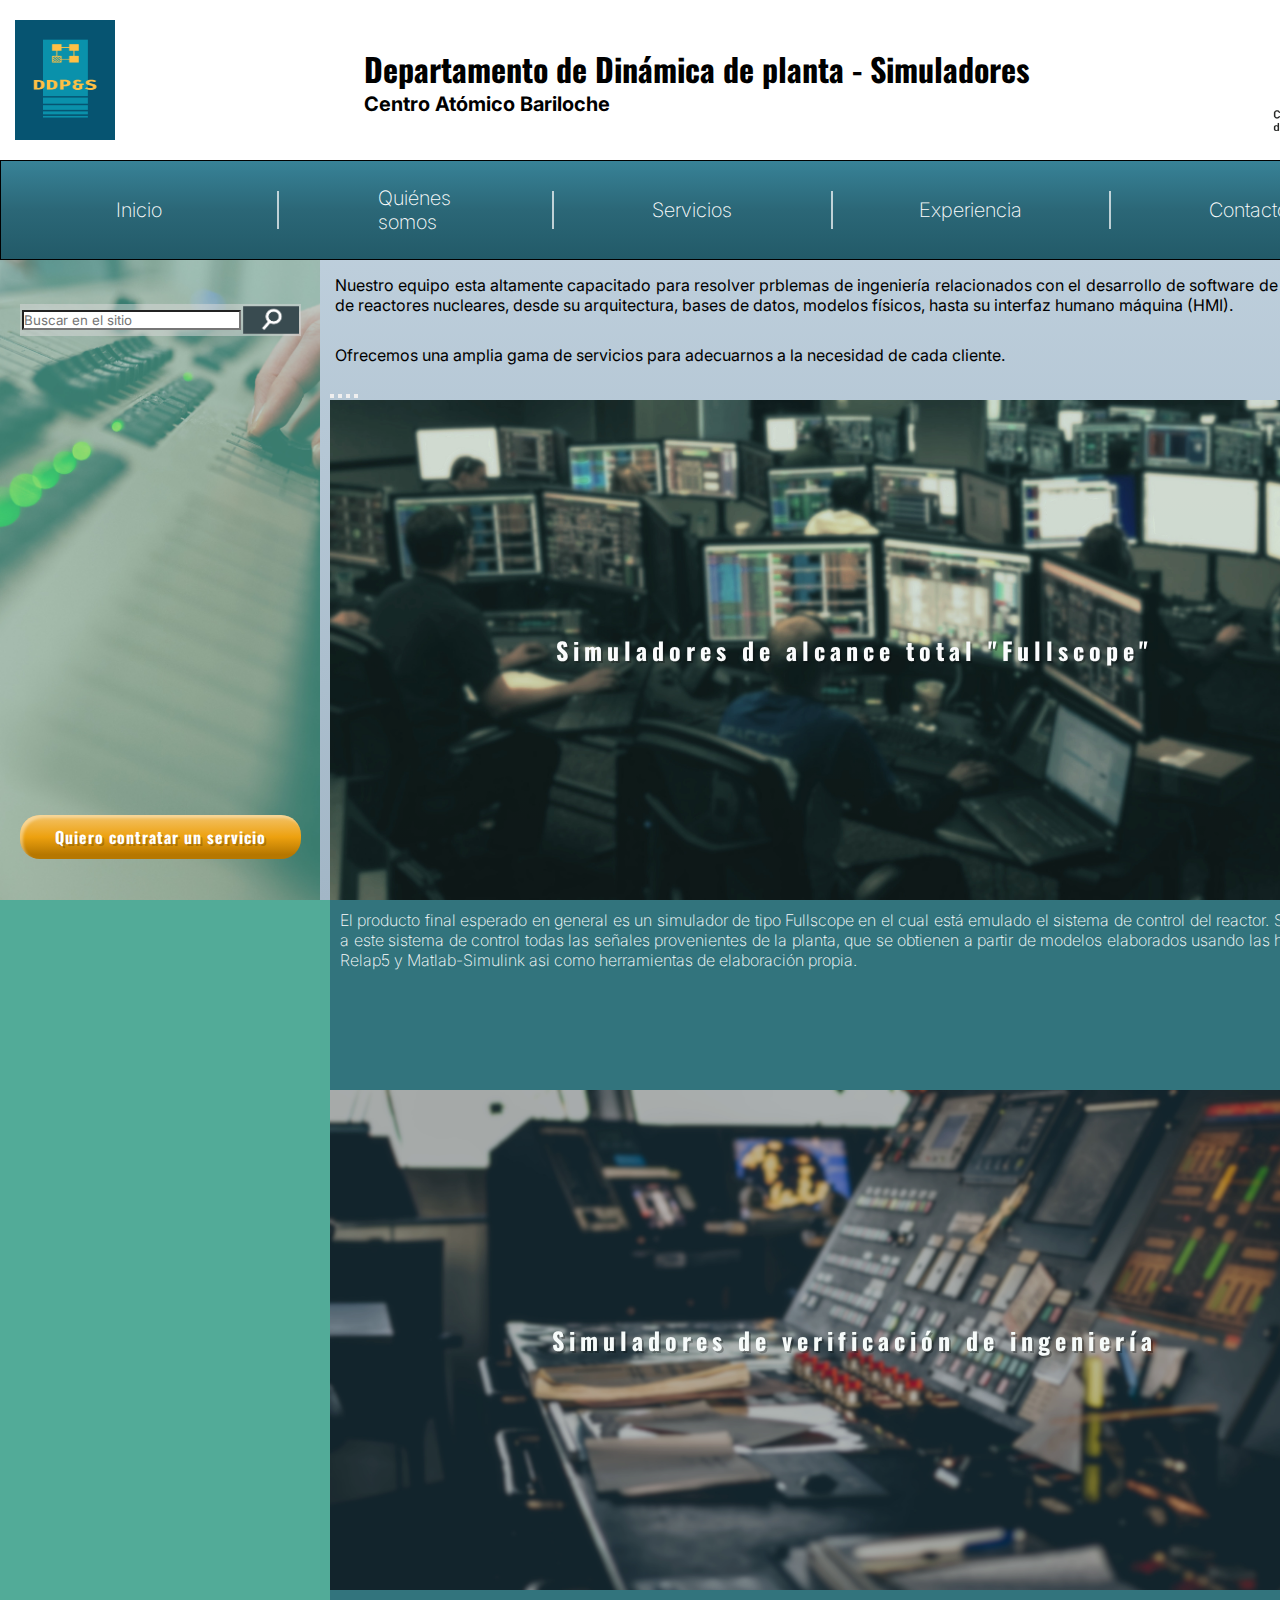
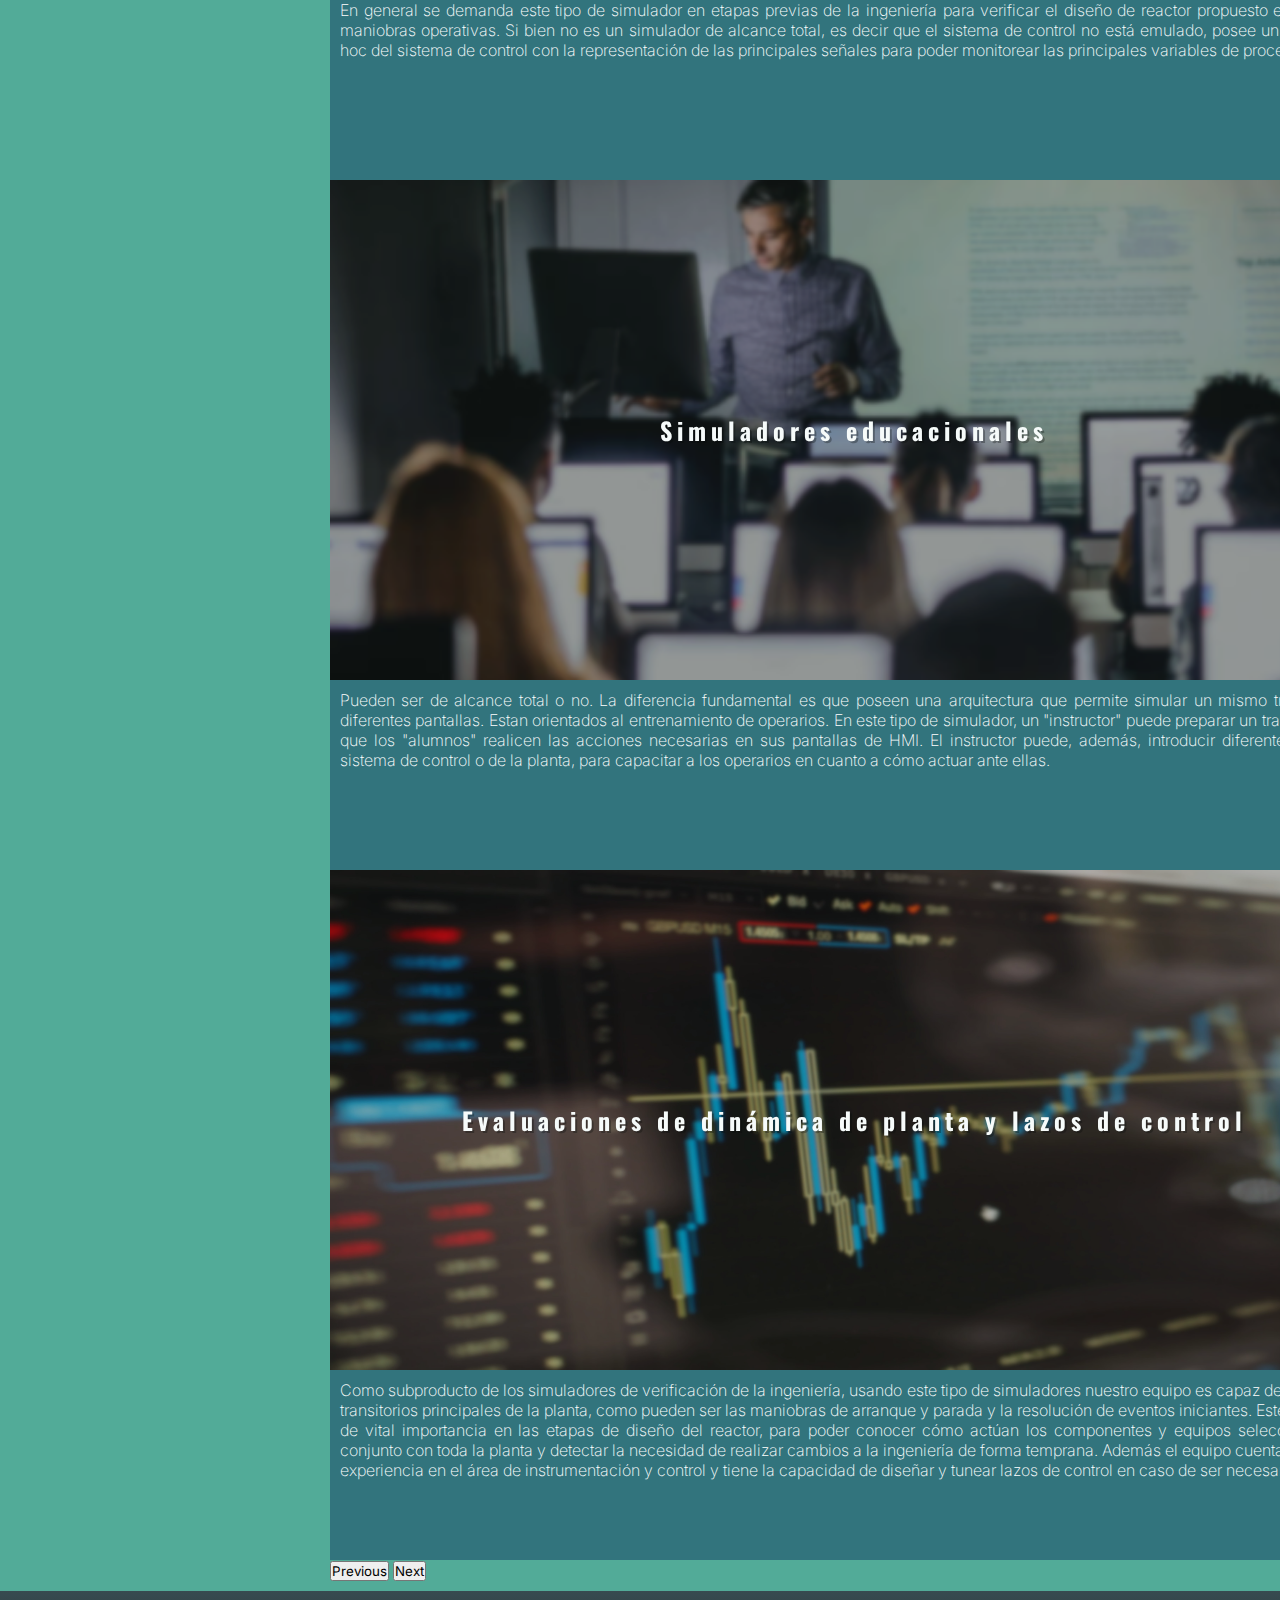
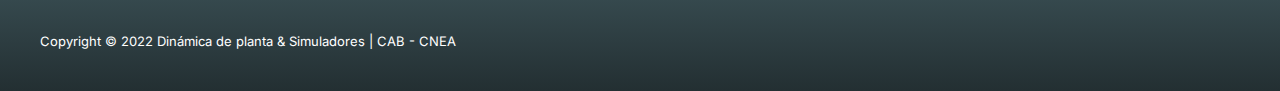
<file: pages/servicios.html>
<!DOCTYPE html>
<html lang="en">

<head>
    <meta charset="UTF-8">
    <meta http-equiv="X-UA-Compatible" content="IE=edge">
    <meta name="viewport" content="width=device-width, initial-scale=1.0">
    <meta keywords="Dinámica de Planta, Reactores Nucleares, CNEA, 
    Comisión Nacional de Energía Atómica, Simuladores, Fullscope, Educacionales, 
    Ingeniería, Diseño, Control">
    <meta name="description" content="Ofrecemos una amplia gama de servicios relacionados con el estudio de la dinámica de planta en centrales nucleares y el desarrollo de Simuladores de reactores que se adapten a las necesidades de cada proyecto.">
    <title>DDP&S - Servicios</title>
    <!-- link de bootstrap -->
    <!--tiene que ir ARRIBA del link a nuestro stylesheet para poder pisar los estilos nativos de bootstrap-->
    <link
    href="https://cdn.jsdelivr.net/npm/bootstrap@5.2.0-beta1/dist/css/bootstrap.min.css"
    rel="stylesheet"
    integrity="sha384-0evHe/X+R7YkIZDRvuzKMRqM+OrBnVFBL6DOitfPri4tjfHxaWutUpFmBp4vmVor"
    crossorigin="anonymous"
    />
    <!-- Ícono de pestaña -->
    <link rel="shortcut icon" href="../media/Logo_DDPYS_v2.png">
    <link rel="stylesheet" href="../css/styles.css">
</head>

<body>
    <header>
        <!--Esto va arriba de la página web-->
        <img id="logo_DDPyS" src="../media/Logo_DDPYS_v2_narrow.png" alt="Logo DDP&S" width="80px" height="120">
        <section class="titles">
            <h1>Departamento de Dinámica de planta - Simuladores</h1>
            <h2>Centro Atómico Bariloche</h2>
        </section>
        <img class="logo" src="../media/logo_CNEA_texto.png" alt="Logo CNEA" width="120px" height="120">              
        <img class="logoMobile" src="../media/logo_CNEA_vectorial.png" alt="Logo CNEA" width="120px" height="120px">               
    </header>
    <nav id="desktopNav">
        <!-- Lista Desordenada de enlaces relativos -->
        <ul class="navMenu">
            <li class="navButton">
                <a class="menuItem" href="../index.html">Inicio</a>
            </li>
            <li class="navButtonDiv">
                <a class="menuItem" href="quienes_somos.html">Quiénes somos</a>
            </li>
            <li class="navButtonDiv">
                <a class="menuItem" href="servicios.html">Servicios</a>
            </li>
            <li class="navButtonDiv">
                <a class="menuItem" href="experiencia.html">Experiencia</a>
            </li>
            <li class="navButtonDiv">
                <a class="menuItem" href="contacto.html">Contacto</a>
            </li>
        </ul>
    </nav>
    <nav class="navbar navbar-expand-lg navbar-dark" id="mobileNav" ><!--comentario para ejemplo github--> 
        <!-- Listas -->
        <!-- Lista Desordenada de enlaces relativos -->
        <div class="container-fluid">
            <div class="mainMenuMobile">
                <button class="navbar-toggler" type="button" data-bs-toggle="collapse" data-bs-target="#navbarTogglerDemo04" aria-controls="navbarTogglerDemo02" aria-expanded="true" aria-label="Toggle navigation">
                    Menú principal<!--cómo evito que se forme un recuadro blanco cuando lo cliqueo?-->
                </button>
                | <!-- divisor provisorio-->
                <button class="navbar-toggler" type="button" data-bs-toggle="collapse" data-bs-target="#navbarTogglerDemo05" aria-controls="navbarTogglerDemo02" aria-expanded="true" aria-label="Toggle navigation">
                    <input type="image" src="../media/search_button.png" height="40px" width="80">
                </button>
            </div>
            <div class="collapse navbar-collapse" id="navbarTogglerDemo04">
                <ul class="navbar-nav me-auto mb-2 mb-lg-0">
                    <li class="nav-item">
                        <a class="nav-link" href="../index.html">Inicio</a></a>
                    </li>
                    <li class="nav-item">
                        <a class="nav-link" href="quienes_somos.html">Quiénes somos</a></a>
                    </li>
                    <li class="nav-item">
                        <a class="nav-link disabled" href="servicios.html">Servicios</a></a>
                    </li>
                    <li class="nav-item">
                        <a class="nav-link" href="experiencia.html">Experiencia</a>
                    </li>
                    <li class="nav-item">
                        <a class="nav-link"  href="contacto.html">Contacto</a>
                    </li>
                </ul>
            </div>
            <div class="collapse navbar-collapse" id="navbarTogglerDemo05">
                <form class="d-flex" role="search" class="searchBar">
                    <input class="form-control me-2" type="search" placeholder="Buscar en el sitio" aria-label="Search">
                </form>
            </div>
        </div>
    </nav>
    <aside>
        <!-- Barra de búsqueda -->
        <form class="searchBar" action="" method="GET" enctype="multipart/form-data">
            <input class="searchField" type="text" placeholder="Buscar en el sitio">
            <input class="searchIcon" type="image" src="../media/search_button.png">
        </form>
        <br>
        <!--Boton quiero trabajar con DDP&S-->
        <a class="enfasisButton" href="contacto.html">Quiero contratar un servicio</a> 
        <!--Si es posible, dentro del alcance del curso, sería bueno que ya rellene automáticamente algunos campos si se accede a contacto desde este botón-->      
        <br>
    </aside>
    <article>
        <div id="articleTop">
            <a class="enfasisButtonBody" href="contacto.html">Quiero contratar<br>un servicio</a> 
            <p>
            Nuestro equipo esta altamente capacitado para resolver prblemas de ingeniería relacionados con
            el desarrollo de software de simuladores de reactores nucleares, desde su arquitectura, bases de datos,
            modelos físicos, hasta su interfaz humano máquina (HMI).
            </p>
        </div>
        <p>
        Ofrecemos una amplia gama de servicios para adecuarnos a la necesidad de cada cliente.
        </p>
        <div id="carouselExampleCaptions" class="carousel slide" data-bs-ride="false">
            <div class="carousel-indicators">
                <button type="button" data-bs-target="#carouselExampleCaptions" data-bs-slide-to="0" class="active" aria-current="true" aria-label="Slide 1"></button>
                <button type="button" data-bs-target="#carouselExampleCaptions" data-bs-slide-to="1" aria-label="Slide 2"></button>
                <button type="button" data-bs-target="#carouselExampleCaptions" data-bs-slide-to="2" aria-label="Slide 3"></button>
                <button type="button" data-bs-target="#carouselExampleCaptions" data-bs-slide-to="3" aria-label="Slide 4"></button>
            </div>
            <div class="carousel-inner">
                <div class="carousel-item active">
                    <div class="servicioTitle"  id="carrouselImg1"><h3>Simuladores de alcance total "Fullscope"</h3></div>
                    <p class="carouselCaption">El producto final esperado en general es un simulador de tipo Fullscope en el cual está emulado el sistema
                    de control del reactor. Se alimentan a este sistema de control todas las señales provenientes de la planta, que se 
                    obtienen a partir de modelos elaborados usando las herramientas Relap5 y Matlab-Simulink asi como herramientas de elaboración 
                    propia.</p>
                    <p class="carouselCaptionMobile">En este tipo de simulador está emulado el sistema
                    de control del reactor en su totalidad, teniendo en cuenta todas las señales de entrada y salida del mismo.</p>
                </div>
                <div class="carousel-item">
                    <div class="servicioTitle"  id="carrouselImg2"><h3>Simuladores de verificación de ingeniería</h3></div>
                    <p class="carouselCaption">En general se demanda este tipo de simulador en etapas previas de la ingeniería para verificar el diseño de reactor propuesto
                    en diferentes maniobras operativas. Si bien no es un simulador de alcance total, es decir que el sistema de control no está emulado,
                    posee un modelo ad-hoc del sistema de control con la representación de las principales señales para poder monitorear las principales 
                    variables de proceso.
                    </p>
                    <p class="carouselCaptionMobile">Poseen un modelo ad-hoc del sistema de control con la representación de las señales necesarias para poder monitorear las principales 
                        variables de proceso y de esta forma verificar la ingeniería de la planta.
                    </p>
                </div>
                <div class="carousel-item">
                    <div class="servicioTitle" id="carrouselImg3"><h3>Simuladores educacionales</h3></div>
                    <p class="carouselCaption">Pueden ser de alcance total o no. La diferencia fundamental es que poseen una arquitectura que permite simular un mismo transitorio
                    en diferentes pantallas. Estan orientados al entrenamiento de operarios. En este tipo de simulador, un "instructor" puede preparar un 
                    transitorio para que los "alumnos" realicen las acciones necesarias en sus pantallas de HMI. El instructor puede, además, introducir diferentes
                    fallas del sistema de control o de la planta, para capacitar a los operarios en cuanto a cómo actuar ante ellas.
                    </p>
                    <p class="carouselCaptionMobile">Poseen una arquitectura que permite simular un mismo transitorio
                        en diferentes pantallas. Estan orientados al entrenamiento de operarios de plantas nucleares.
                    </p>
                </div>
                <div class="carousel-item">
                    <div class="servicioTitle" id="carrouselImg4"><h3>Evaluaciones de dinámica de planta y lazos de control</h3></div>
                    <p class="carouselCaption">Como subproducto de los simuladores de verificación de la ingeniería, usando este tipo de simuladores nuestro equipo es capaz de 
                    analizar los transitorios principales de la planta, como pueden ser las maniobras de arranque y parada y la resolución de eventos iniciantes.
                    Este servicio es de vital importancia en las etapas de diseño del reactor, para poder conocer cómo actúan los componentes y equipos seleccionados en conjunto con 
                    toda la planta y detectar la necesidad de realizar cambios a la ingeniería de forma temprana. Además el equipo cuenta con amplia experiencia en el área de 
                    instrumentación y control y tiene la capacidad de diseñar y tunear lazos de control en caso de ser necesario.
                    </p>
                    <p class="carouselCaptionMobile">Usando este tipo de simuladores nuestro equipo es capaz de 
                        analizar los transitorios principales de la planta, asi como tunear los reguladores de las principales variables de proceso.
                    </p>
                </div>
            </div>
            <button class="carousel-control-prev" type="button" data-bs-target="#carouselExampleCaptions" data-bs-slide="prev">
                <span class="carousel-control-prev-icon" aria-hidden="true"></span>
                <span class="visually-hidden">Previous</span>
            </button>
            <button class="carousel-control-next" type="button" data-bs-target="#carouselExampleCaptions" data-bs-slide="next">
                <span class="carousel-control-next-icon" aria-hidden="true"></span>
                <span class="visually-hidden">Next</span>
            </button>
          </div>
    </article>
    <footer id="pie">
            Copyright © 2022 Dinámica de planta & Simuladores | CAB - CNEA
    </footer>
    <!-- JavaScript Bundle with Popper -->
    <script
        src="https://cdn.jsdelivr.net/npm/bootstrap@5.2.0-beta1/dist/js/bootstrap.bundle.min.js"
        integrity="sha384-pprn3073KE6tl6bjs2QrFaJGz5/SUsLqktiwsUTF55Jfv3qYSDhgCecCxMW52nD2"
        crossorigin="anonymous">
    </script>
    <script>var scroll = new SmoothScroll('a[href*="#"]');</script>
</body>
</html>
</file>
<file: css/styles.css>
@charset "UTF-8";
@import url("https://fonts.googleapis.com/css2?family=Inter:wght@200;400;500&family=Oswald&display=swap"); /*color palette*/
/*font family*/
* {
  margin: 0;
  padding: 0;
  font-family: "Inter";
}

ul, ol {
  list-style: none;
}

header {
  display: flex;
  flex-direction: row;
  align-items: center;
  justify-content: space-between;
  grid-area: header;
}

.logo {
  margin: 5px 5px 5px 5px;
}

.logoMobile {
  height: 70px;
  width: 70px;
  margin: 2px 2px 2px 2px;
}

.titles {
  display: flex;
  flex-direction: column;
  justify-items: center;
  color: black;
  margin-left: 5px;
}
.titles h1 {
  font-weight: bolder !important;
  display: inline;
  font-family: "Oswald";
}
.titles h2 {
  display: inline;
  font-family: "Inter";
}

@media screen and (min-width: 320px) {
  .logo {
    display: none;
  }
  .logoMobile {
    display: block;
  }
  #logo_DDPyS {
    height: 90px;
    width: 70px;
    margin: 2px 2px 2px 2px;
    padding: 0 3px 0 3px;
  }
  .titles h1 {
    font-size: 21px;
  }
  .titles h2 {
    font-size: 14px;
  }
}
@media screen and (min-width: 992px) {
  .logoMobile {
    display: none;
  }
  .logo {
    display: block;
  }
  .titles h1 {
    font-size: 32px;
  }
  .titles h2 {
    font-size: 20px;
  }
}
@media screen and (min-width: 1200px) {
  #logo_DDPyS {
    height: 120px;
    width: 100px;
    margin: 5px 5px 5px 5px;
    padding: 0 10px 0 10px;
  }
}
nav {
  border-style: none;
  grid-area: nav;
}

nav, .button {
  background-image: linear-gradient(rgb(56, 131, 152), rgb(43, 103, 119), rgb(34, 90, 104));
}

.navButton, .navButtonDiv {
  height: 98px;
  width: 20%;
  display: flex;
  align-items: center;
  justify-content: center;
  transition: all 0.4s ease-in;
  position: relative;
  padding-left: 1px;
  border: none;
}
.navButton:hover, .navButtonDiv:hover {
  background-color: rgba(255, 255, 255, 0.03);
  box-shadow: 0px 0px 30px rgba(0, 0, 0, 0.1);
}
.navButton .menuItem, .navButtonDiv .menuItem { /*elemento anidado*/
  padding: 0px 100px 0px 100px;
  color: white;
  font-family: "Inter";
  font-weight: 200;
  text-decoration: none;
  margin: 0;
}
.navButton .menuItem:hover, .navButtonDiv .menuItem:hover {
  color: white;
  font-weight: 400;
}

.navButtonDiv:after { /*pseudoelement*/
  content: "";
  border-right: white 2px solid;
  position: absolute;
  top: 30px;
  bottom: 30px;
  left: 0px;
  opacity: 70%;
}
.navButtonDiv:hover:after {
  opacity: 100%;
}

#mobileNav {
  grid-area: mobileNav;
}

#desktopNav {
  grid-area: desktopNav;
}

.mainMenuMobile {
  color: white;
  font-size: 30px;
  font-weight: 200;
  font-family: "Inter";
  display: flex;
  flex-direction: row;
  align-content: center;
  justify-content: space-around;
  align-items: center;
  font-size: 40px;
  width: 100%;
}

.nav-item, .navbar-toggler {
  font-size: x-large;
  font-family: "Inter";
  color: white;
  font-weight: 200;
  padding: 10px 18px 10px 18px;
}

.navbar-toggler {
  padding: 28px 0px 28px 0px;
  border: none;
}
.navbar-toggler:focus {
  box-shadow: none;
}

@media screen and (min-width: 320px) {
  #desktopNav {
    display: none;
  }
  #mobileNav {
    display: flex;
    flex-direction: column;
    justify-content: center;
  }
  .menuItem {
    padding: 0px 15px 0px 15px;
    font-size: 24px;
  }
}
@media screen and (min-width: 992px) {
  #mobileNav {
    display: none;
  }
  #desktopNav {
    display: block;
  }
  .navMenu {
    display: flex;
    flex-direction: row;
    border: 1px solid black;
    align-items: center;
    justify-content: space-evenly;
    justify-items: stretch;
    align-content: stretch;
  }
  .menuItem {
    font-size: 22px;
  }
}
@media screen and (min-width: 1200px) {
  .menuItem {
    padding: 30px 30px 30px 30px;
    font-size: 20px;
  }
}
article {
  grid-area: article;
}
article .subtitle {
  color: white;
  font-weight: bold;
  padding: 10px 10px 10px 10px;
  letter-spacing: 5px;
  text-align: center;
  border-radius: 10px;
  margin: 10px 8px 10px 8px;
}

#articleTop {
  display: flex;
  flex-direction: column;
  align-items: center;
}

@media screen and (min-width: 320px) {
  article {
    background-color: rgb(82, 171, 152);
    background-image: url("../media/background_image_lores.jpg");
    background-repeat: no-repeat;
    background-size: cover;
    background-attachment: fixed;
  }
  article .subtitle {
    background-color: rgba(43, 103, 119, 0.6);
    font-size: large;
  }
  .videoDesktop {
    display: none;
  }
  .videoMobile {
    display: block;
  }
  .bodyTitle {
    background-color: rgba(43, 103, 119, 0.6);
  }
}
@media screen and (min-width: 1200px) {
  article {
    background-image: linear-gradient(rgb(200, 216, 228), rgb(162, 182, 198)) !important;
  }
  article .subtitle {
    background-color: rgba(43, 103, 119, 0.5);
    font-size: medium;
  }
}
aside {
  background-color: rgb(82, 171, 152);
  background-image: url("../media/background_image_lores.jpg");
  background-repeat: no-repeat;
  background-size: contain;
  background-attachment: fixed;
  padding: 20px 20px 20px 20px;
  grid-area: aside;
  display: grid;
  grid-template-columns: auto;
  grid-template-rows: 80px auto;
  align-items: center;
  justify-content: center;
  grid-template-areas: "searchbar" "enfButton";
}

.enfasisButton, .fieldTitle, .enfasisButtonBody {
  /*background-color: rgb(237, 161, 15);*/
  background-image: linear-gradient(rgb(242, 188, 87) 10%, rgb(237, 161, 15), rgb(182, 119, 0) 90%);
  padding: 10px 10px 10px 10px;
  border-radius: 20px;
  font-weight: bold;
  color: white;
  font-family: "Oswald";
  letter-spacing: 1px;
  text-shadow: 2px 2px rgba(0, 0, 0, 0.2);
  text-decoration: none;
  text-overflow: clip;
  text-align: center;
  box-shadow: inset 3px 3px 3px rgba(255, 255, 255, 0.4);
  display: flex;
  justify-content: center;
}

.enfasisButton {
  grid-area: enfButton;
  transition: all 0.2s ease-in-out;
}
.enfasisButton:hover {
  font-size: 19px;
  box-shadow: 0 0 20px rgba(255, 166, 0, 0.7);
  border-radius: 100px;
  letter-spacing: 0px;
  color: white;
}
.enfasisButton:active {
  color: white;
}

.enfasisButtonBody {
  font-size: 20px;
  letter-spacing: 4px;
  padding: 20px 30px 20px 30px;
  border-radius: 80px;
  margin: 30px 10px 30px 10px;
  width: 75%;
}
.enfasisButtonBody:hover {
  color: rgb(48, 106, 222);
}

p {
  margin: 15px 15px 15px 15px;
  text-align: justify;
  /*    text-indent: 20px;*/
  line-height: 25px;
}

input, select, textarea {
  background-color: rgb(217, 217, 217);
}

.searchField {
  background-color: white;
}

.searchIcon {
  /*variables locales*/
  height: 28px;
  width: 56px;
  margin-left: 2px;
}

iframe {
  margin: 10px 10px 10px 10px;
}

footer {
  background-image: linear-gradient(rgb(55, 75, 80), rgb(35, 47, 50));
  color: white;
  grid-area: footer;
  display: flex;
  flex-direction: row;
  align-items: center;
}

@media screen and (min-width: 320px) {
  footer {
    font-size: medium;
    padding: 40px 12px 40px 18px;
  }
}
@media screen and (min-width: 1200px) {
  footer {
    font-size: small;
    padding: 40px 10px 40px 40px;
  }
}
body {
  display: grid;
}

aside {
  grid-area: aside;
}

.carouselCaption, .carouselCaptionMobile {
  background-color: rgba(43, 103, 119, 0.8);
  color: white;
  font-size: medium;
  font-weight: 200;
  line-height: normal;
  text-align: justify;
  margin: 0 0 0 0;
  padding: 10px 10px 0px 10px;
}

.servicioTitle {
  background-color: black;
  background-repeat: no-repeat;
  background-size: cover;
  padding: 100px 50px 100px 50px;
  display: flex;
  justify-content: center;
  align-items: center;
  filter: brightness(70%);
  filter: opacity(95%);
  transition: filter 1s ease-in-out;
}
.servicioTitle:hover {
  filter: opacity(100%);
}
.servicioTitle h3 {
  font-family: "Oswald";
  color: white;
  letter-spacing: 5px;
  text-shadow: 2px 2px rgba(0, 0, 0, 0.3);
  font-size: x-large;
}

/* creación del carrusel usando un mapa como pide la consigna del desafío*/
/*$imgs-carrousel:(img1:url("../media/Carrusel11.jpg"),img2:url("../media/Carrusel14.jpg"),img3:url("../media/Carrusel13.png"),img4:url("../media/Carrusel15.jpg"));
*/
#carrouselImg1 {
  background-image: url("../media/Carrusel21.jpg");
}

#carrouselImg2 {
  background-image: url("../media/Carrusel4.jpg");
}

#carrouselImg3 {
  background-image: url("../media/educational_blurry.png");
}

#carrouselImg4 {
  background-image: url("../media/Carrusel6.jpg");
}

#carouselExampleCaptions {
  margin: 0 10px 10px 10px;
}

@media screen and (min-width: 320px) {
  .carouselCaption, .carouselCaptionMobile {
    display: none;
  }
  .carouselCaptionMobile {
    display: block;
    height: 230px;
    line-height: 30px;
    margin: 0 0 50px 0;
    text-align: center;
    background-color: rgba(43, 103, 119, 0.8);
  }
  .servicioTitle {
    height: 300px;
  }
}
@media screen and (min-width: 992px) {
  .carouselCaption, .carouselCaptionMobile {
    display: block;
    height: 180px;
    line-height: normal;
    margin-bottom: 0px;
  }
  .carouselCaptionMobile {
    display: none;
  }
}
/* accordion en página quiénes somos */
#accordionQuienesSomos {
  margin: 0px 10px 10px 10px;
  background-color: rgba(0, 0, 0, 0);
}

.accordion-body {
  background-color: white;
}

.accordion-header {
  display: flex;
  justify-content: center;
}

.accordion-button {
  background-image: linear-gradient(rgba(56, 131, 152, 0.8), rgba(43, 103, 119, 0.8), rgba(34, 90, 104, 0.8));
  color: white;
  font-family: "Inter";
  font-size: x-large;
  font-weight: 200;
  padding: 30px 30px 30px 30px;
}
.accordion-button:not(.collapsed) {
  color: white;
  font-weight: 400;
}

.profileData {
  width: auto;
}

.fieldTitle {
  letter-spacing: 5px;
}

.textoContacto {
  margin: 15px 15px 15px 15px;
  text-align: justify;
  line-height: 25px;
  color: black;
}

.button {
  color: white;
  border-color: black;
  padding: 5px 5px 5px 5px;
  margin: 5px 5px 5px 5px;
  text-shadow: 2px 2px rgba(0, 0, 0, 0.2);
  border-width: 1px;
}

/*Estilos del formulario bootstrap*/
fieldset {
  background-image: linear-gradient(rgba(43, 103, 119, 0.5) 50%, rgba(43, 103, 119, 0.75));
  border-radius: 20px;
  letter-spacing: 3px;
  padding: 10px 10px 10px 10px;
}

form {
  margin: 0px 0px 0px 0px;
  padding: 10px 10px 10px 10px;
}

.formContacto {
  margin: 0px 0px 0px 20px; /*el formulario de bootstrap viene roto*/
  padding: 10px 10px 10px 10px;
}

.form-control, .form-select, .form-check-input {
  background-color: rgb(250, 250, 250);
}

.form-select {
  font-size: medium;
  font-family: "Inter";
}

.form-check-input:checked {
  background-color: rgb(237, 161, 15);
  border-color: rgb(237, 161, 15);
  box-shadow: 0 0 8px orange;
}
.form-check-input:hover {
  box-shadow: 0 0 8px orange;
}

.radioDesktop {
  margin-bottom: 20px;
}

optgroup {
  font-size: large;
}

.form-floating {
  margin: 20px 0 20px 0;
  width: 100%;
}

@media screen and (min-width: 320px) {
  textarea {
    width: 320px;
    height: 150px;
  }
  fieldset {
    width: 100%;
    margin: 10px 10px 10px 10px;
  }
  .button {
    font-size: 20px;
    font-weight: 200;
  }
  .textoContacto {
    font-size: 20px;
    font-weight: 500;
    letter-spacing: 2px;
  }
  /*media query del formulario*/
  .radioDesktop {
    display: none;
  }
  .radioMobile {
    display: block;
  }
  .button {
    font-size: 20px;
    font-weight: 200;
  }
  .textoContacto {
    font-size: 20px;
    font-weight: 500;
    letter-spacing: 2px;
    text-align: center;
  }
}
@media screen and (min-width: 992px) { /*quiero conservar la barra de navegación que ya tenia hecha para desktop*/
  /*media query del formulario*/
  .radioDesktop {
    display: block;
  }
  .radioMobile {
    display: none;
  }
  .textoContacto {
    font-size: 20px;
    font-weight: 400;
    letter-spacing: 3px;
    text-align: justify;
  }
}
@media screen and (min-width: 1200px) {
  textarea {
    height: 200px;
    width: 580px;
  }
  fieldset {
    width: 100%;
    margin: 10px 10px 10px 10px;
  }
  .button {
    font-size: medium;
    font-weight: 400;
  }
  .textoContacto {
    font-size: 18px;
    font-weight: 400;
    letter-spacing: 3px;
  }
  /* media query del formulario*/
  .radioDesktop {
    display: block;
  }
  .radioMobile {
    display: none;
  }
}
/* estilos de las cards de la página quienes somos*/
.profilePicture, .reactorLogo, .reactorLogoVectorial {
  border-radius: 30px;
  border-image-repeat: repeat;
}

.profileData {
  /*background-color: rgba(82, 171, 152,80%);*/
  background-color: rgba(43, 103, 119, 0.5);
  border-radius: 30px;
  padding: 20px 20px 20px 20px;
  font-family: "Inter";
  letter-spacing: 2px;
  font-weight: 400;
  color: white;
  display: flex;
  flex-direction: column;
  justify-content: center;
  align-content: center;
}
.profileData h4 {
  font-family: "Oswald";
  font-size: large;
  color: white;
  letter-spacing: 5px;
  font-weight: bold;
}

/* estilos de las card en página experiencia*/
.card {
  background-image: linear-gradient(rgb(82, 171, 152) 50%, rgb(66, 151, 133));
  border-radius: 5px;
}

.card-body {
  background-color: rgba(255, 255, 255, 0.4);
  margin: 5px;
  border-radius: 5px;
}
.card-body h4 {
  font-family: "Oswald";
  font-size: large;
  letter-spacing: 2px;
  font-weight: bold;
}

.card-text {
  background-color: rgba(0, 0, 0, 0);
  font-family: "Inter";
  font-weight: 400;
}

.card-img-top {
  margin: 5px 0px 5px 5px;
  border-radius: 5px;
  height: auto;
  width: auto;
}

.svgLogo {
  background-color: rgb(243, 243, 243);
  padding: 5px 5px 5px 5px;
}

.card-container {
  margin-left: 2px;
  margin-right: 2px;
  margin-bottom: 10px;
}

.cardProfile {
  border-radius: 30px;
}

@media screen and (min-width: 320px) {
  .cardProyect {
    width: 292px;
    flex-direction: column;
    align-items: center;
  }
  .profilePicture {
    height: 220px;
    width: 220px;
    margin: 10px 10px 0px 10px;
  }
  .profileData {
    height: auto;
    width: 100%;
    margin: 0px 0px 10px 0px;
    text-align: center;
    font-size: small;
  }
  .profileData .email {
    margin-top: 12px;
    font-size: 12px;
    letter-spacing: normal;
  }
  .reactorLogo {
    height: 310px;
    width: 310px;
  }
  .reactorLogoVectorial {
    height: 300px;
    width: 300px;
  }
  /*media query de cards*/
  .card-body {
    height: auto;
    width: auto;
  }
  .card-body h4 {
    text-align: center;
    margin-left: 0px;
  }
  .card-img-top {
    margin: 5px 5px 0px 5px;
    height: 280px;
    width: 280px;
  }
  .card-col {
    display: flex;
    align-content: center;
    justify-content: center;
  }
  /*keep this one last*/
  .cardProfile {
    width: 100%;
    flex-direction: column;
    align-items: center;
    margin: 5px 0px 0px 0px;
    justify-content: space-evenly;
  }
}
@media screen and (min-width: 992px) {
  .cardProyect, .card, .cardProfile {
    flex-direction: row;
    width: auto;
  }
  .profileData {
    height: auto;
    width: 70%;
    margin: 10px 10px 10px 10px;
    text-align: left;
    font-size: medium;
  }
  .profileData .email {
    margin-top: 0;
    font-size: medium;
    letter-spacing: 2px;
  }
  /*media query de cards*/
  .card-body {
    height: 200px;
    width: auto;
  }
  .card-body h4 {
    text-align: center;
    margin-left: 0px;
  }
  .card-img-top {
    height: 200px;
    width: 200px;
    margin: 5px 0px 5px 5px;
  }
  .card-col {
    display: block;
  }
  /*keep this one last*/
  .cardProfile {
    width: 700px;
    margin: 5px 5px 5px 5px;
  }
  .profilePicture {
    height: 200px;
    width: 200px;
    margin: 20px 10px 20px 20px;
  }
}
@media screen and (min-width: 1200px) {
  .reactorLogo, .reactorLogoVectorial {
    height: 200px;
    width: 200px;
  }
  .reactorLogo, .reactorLogoVectorial {
    height: 200px;
    width: 200px;
    margin: 20px 10px 20px 20px;
  }
  .card-body h4 {
    text-align: left;
    margin-left: 15px;
  }
}
@media screen and (min-width: 320px) {
  body {
    grid-template-columns: auto;
    grid-template-rows: 130px auto auto 110px;
    grid-template-areas: "header" "mobileNav" "article" "footer";
  }
  .searchBar, aside {
    display: none;
  }
  .enfasisButtonBody {
    display: block;
  }
  p {
    background-color: rgba(200, 216, 228, 0.8);
    line-height: 26px;
    text-align: center;
  }
  iframe {
    width: auto;
  }
}
@media screen and (min-width: 992px) { /*quiero conservar la barra de navegación que ya tenia hecha para desktop*/
  body {
    grid-template-columns: auto;
    grid-template-rows: 130px 100px auto 110px;
    grid-template-areas: "header" "desktopNav" "article" "footer";
  }
  iframe {
    width: 560px;
  }
}
@media screen and (min-width: 1200px) {
  body {
    grid-template-columns: 320px auto;
    grid-template-rows: 160px 100px auto 100px;
    grid-template-areas: "header header" "desktopNav desktopNav" "aside article" "footer footer";
  }
  aside {
    display: grid;
  }
  .searchBar, .searchBarMobile {
    display: flex;
    flex-direction: row;
    align-items: center;
    grid-area: searchbar;
    background-color: rgba(217, 217, 217, 0.5);
    /*background-color: rgba(217, 217, 217,50%)!important;*/
  }
  .searchBar {
    padding: 2px 2px 2px 2px;
  }
  .searchBarMobile {
    padding: 10px 10px 10px 10px;
  }
  .searchBarButton {
    margin: 50px 50px 50px 50px;
  }
  .enfasisButtonBody, .videoMobile {
    display: none;
  }
  .enfasisButton, .videoDesktop {
    display: block;
  }
  p {
    background-color: rgba(200, 216, 228, 0);
    font-size: medium;
    line-height: normal;
    text-align: justify;
  }
}/*# sourceMappingURL=styles.css.map */
</file>
